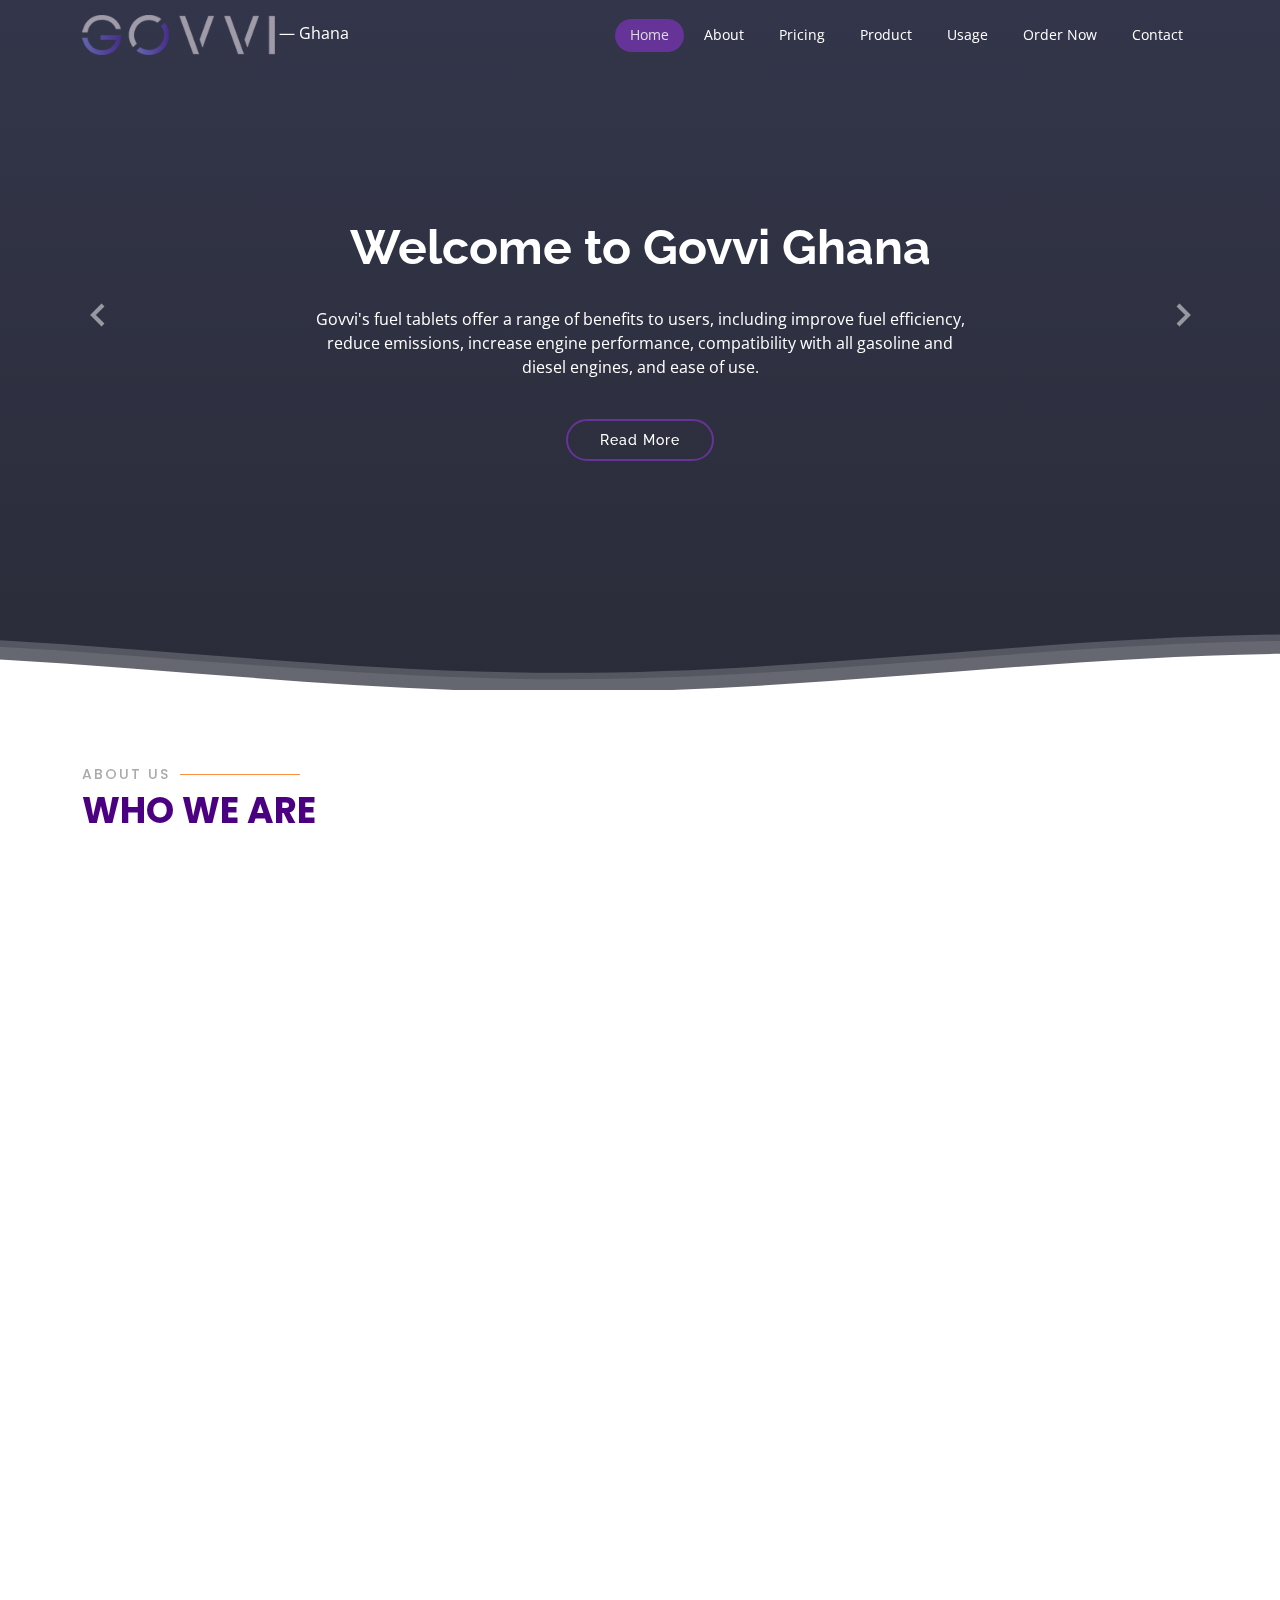
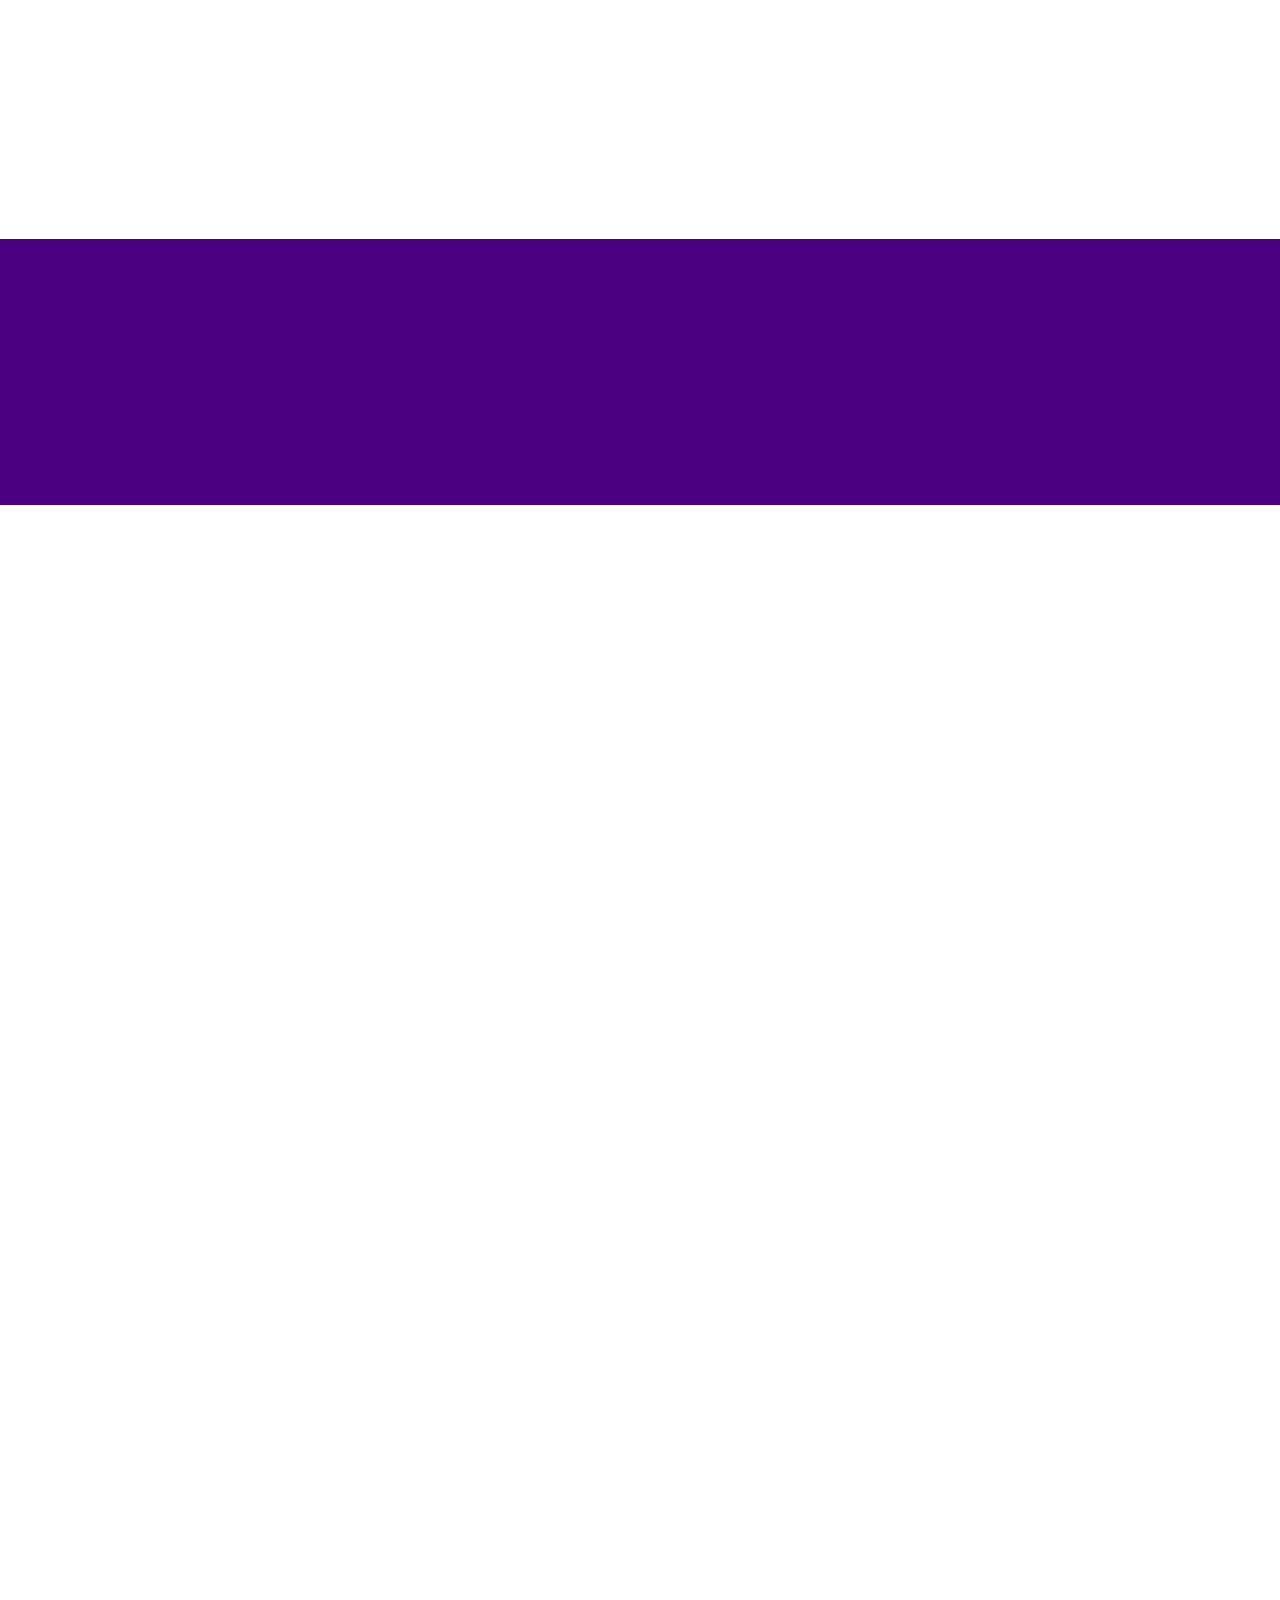
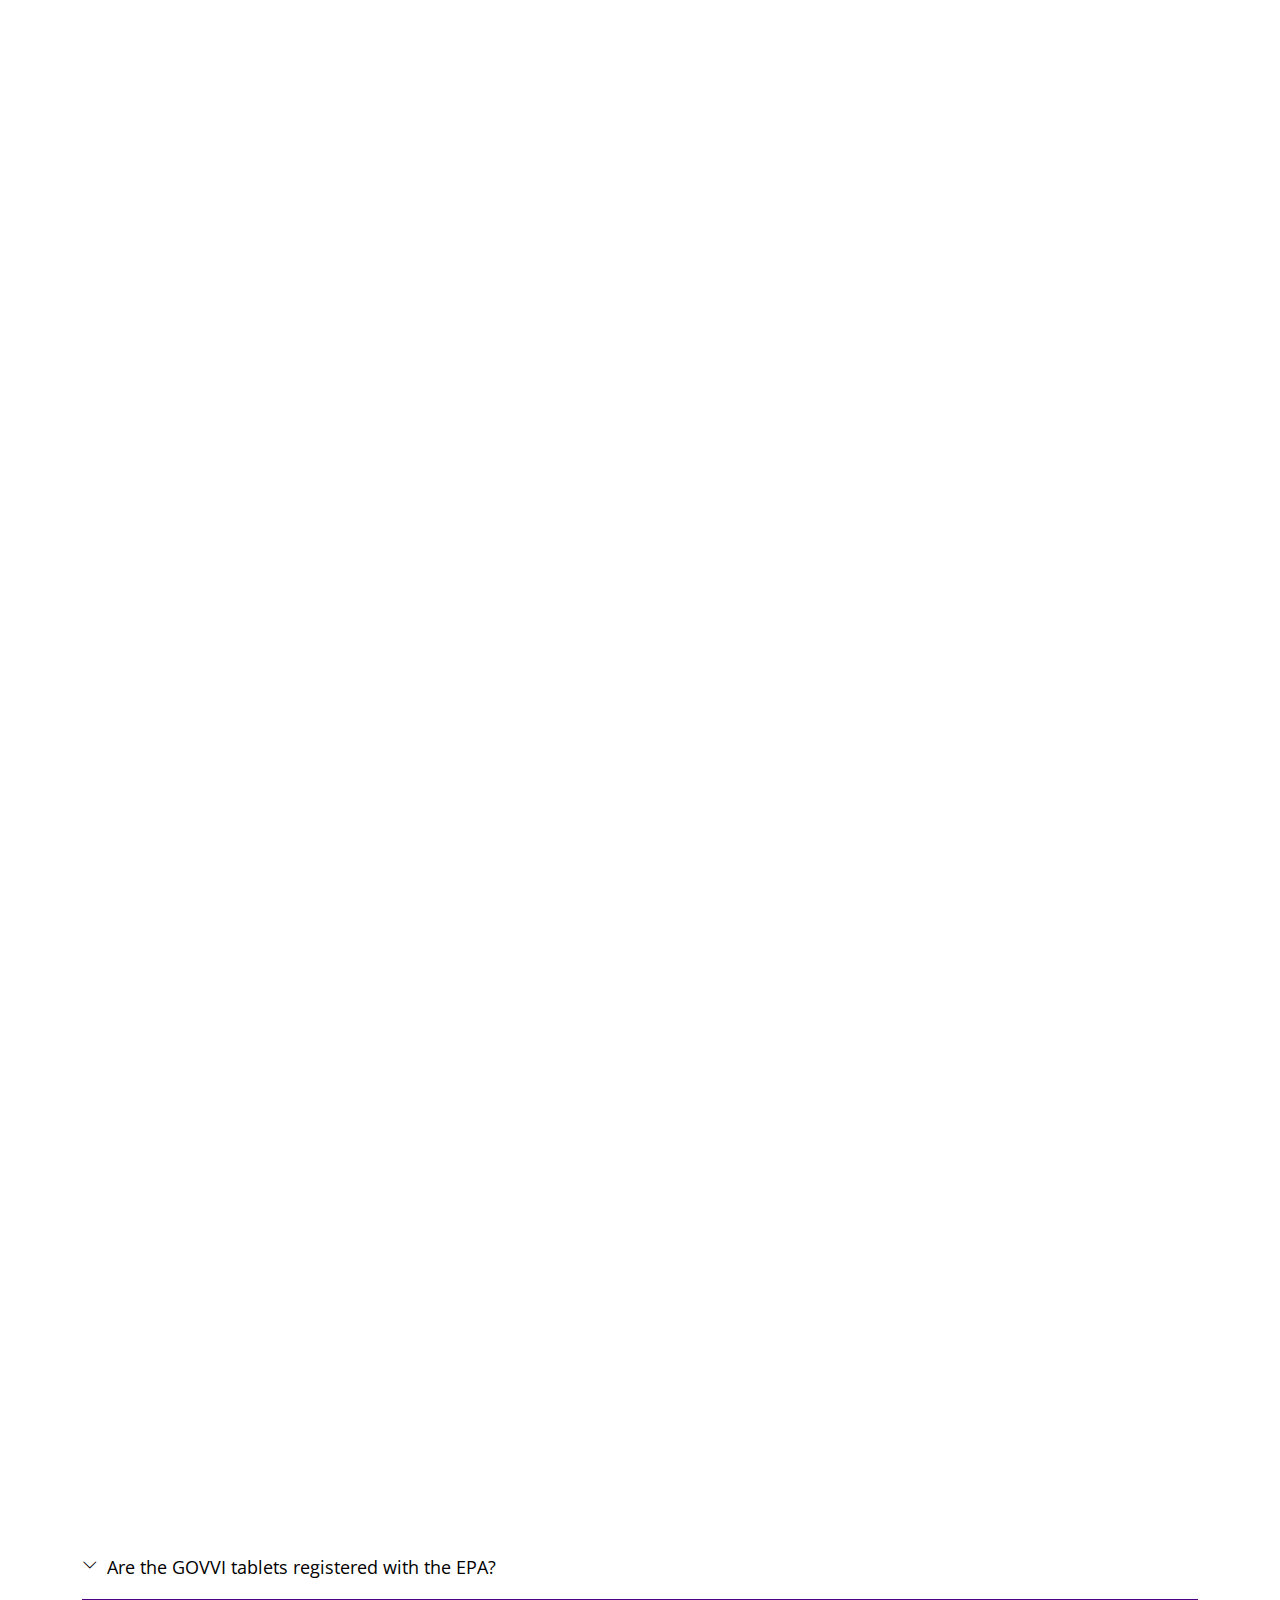
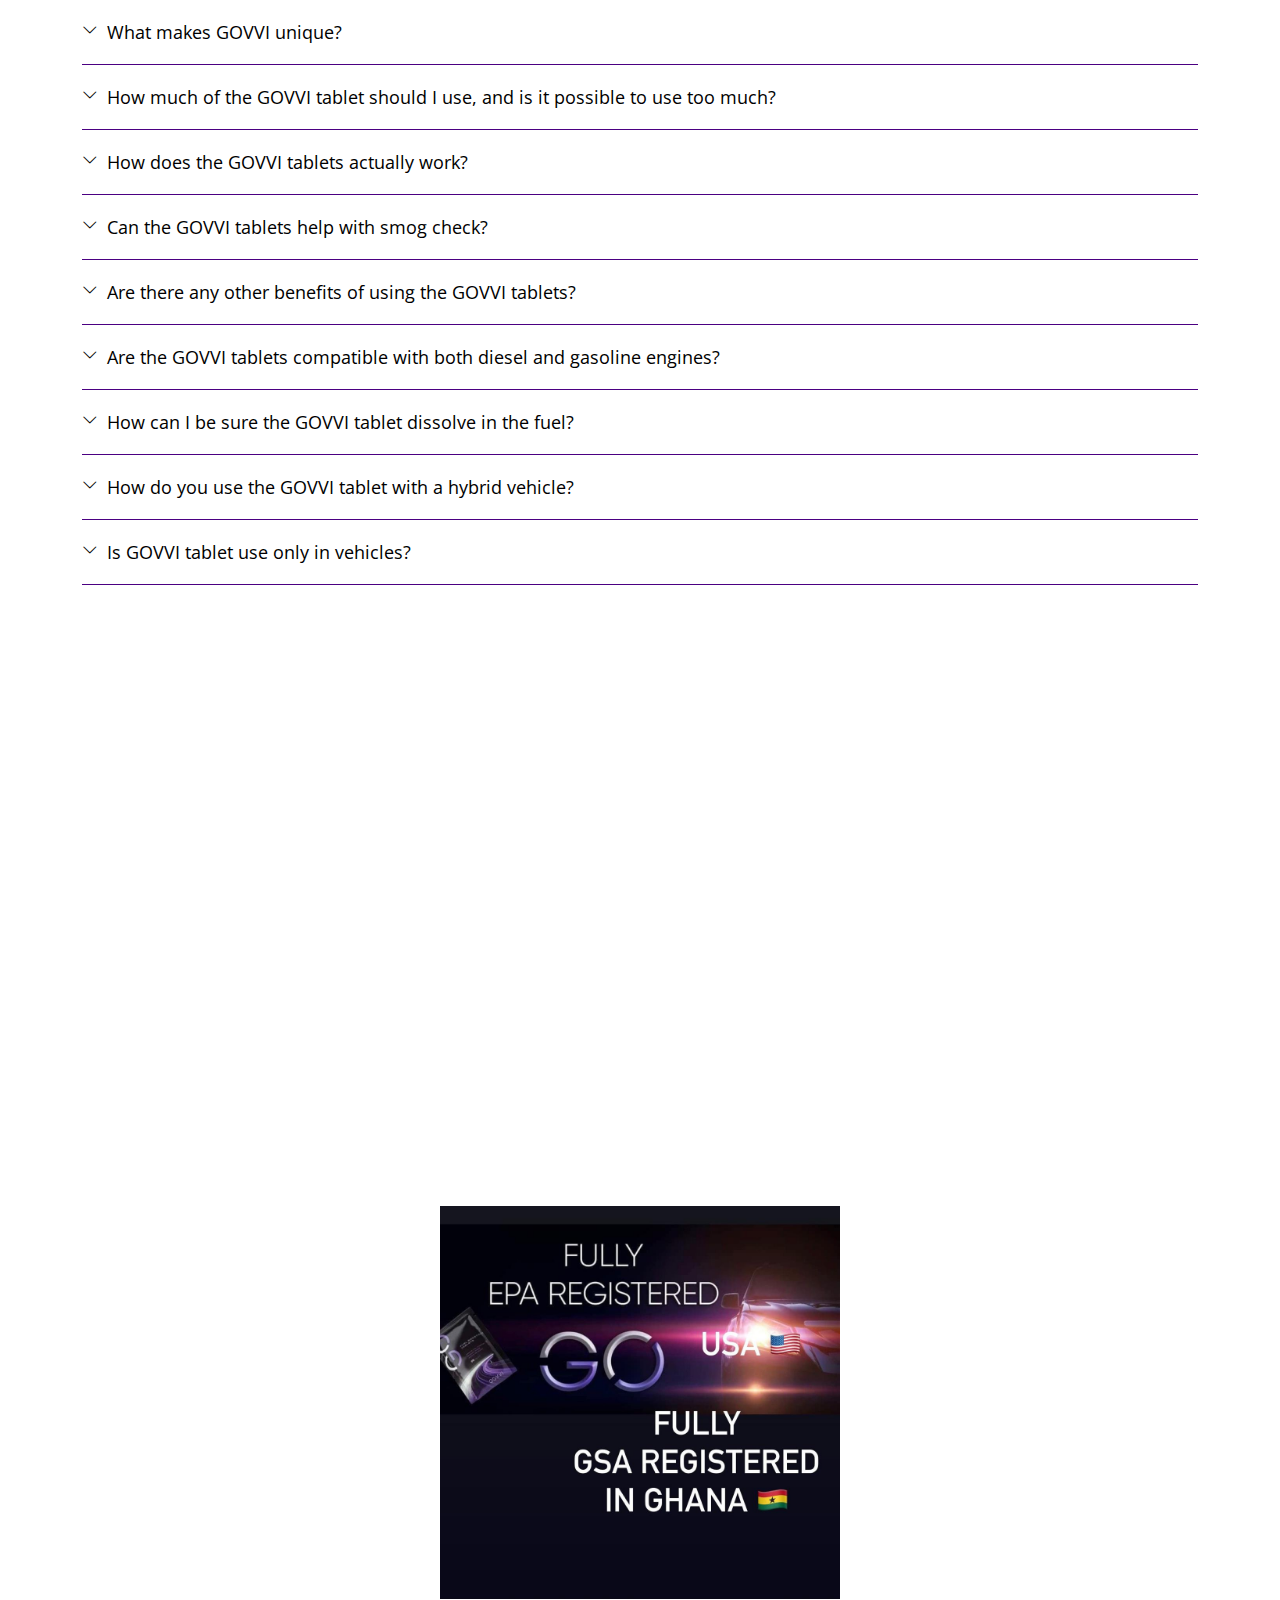
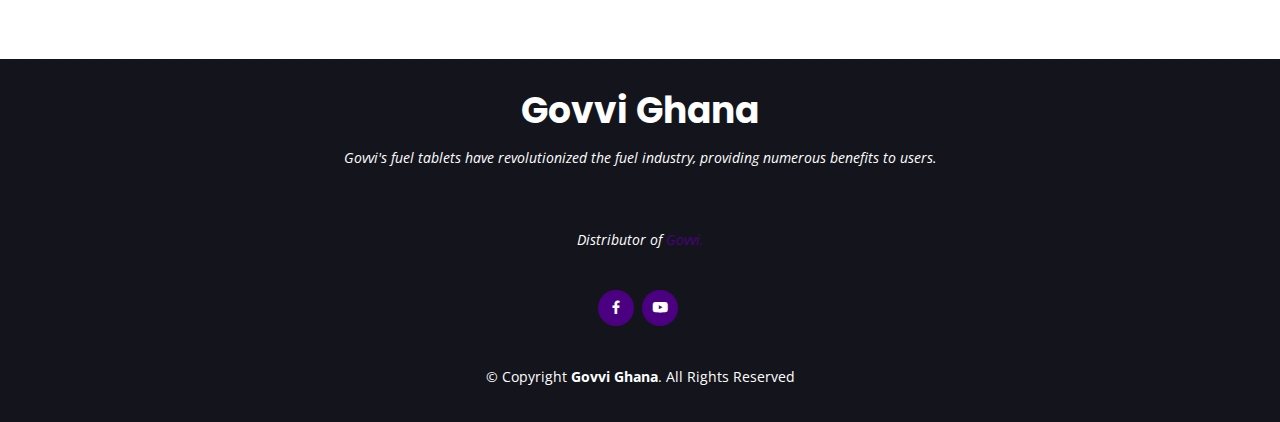
<file: index.html>
<!DOCTYPE html>
<html lang="en">

<head>
  <meta charset="utf-8">
  <meta content="width=device-width, initial-scale=1.0" name="viewport">

  <title>Govvi Ghana - Home</title>
  <meta content="" name="description">
  <meta content="" name="Govvi Ghana,Fuel efficiency,Fuel-saving tablet,Reduce fuel consumption,Eco-friendly fuel solution,Ghanaian fuel innovation,Automotive technology,Sustainable transportation,Cost-effective fuel solution,Energy efficiency,Ghanaian automotive industry,Fuel economy enhancement,Performance enhancement,Engine optimization,Clean and green fuel,Automotive additives,Ghanaian fuel technology,Fuel-saving technology,Enhanced mileage,Environmental consciousness">

  <!-- Favicons -->
  <link href="assets/img/favicon.png" rel="icon">
  <link href="assets/img/apple-touch-icon.png" rel="apple-touch-icon">

  <!-- Google Fonts -->
  <link href="https://fonts.googleapis.com/css?family=Open+Sans:300,300i,400,400i,600,600i,700,700i|Raleway:300,300i,400,400i,500,500i,600,600i,700,700i|Poppins:300,300i,400,400i,500,500i,600,600i,700,700i" rel="stylesheet">

  <!-- Vendor CSS Files -->
  <link href="assets/vendor/animate.css/animate.min.css" rel="stylesheet">
  <link href="assets/vendor/aos/aos.css" rel="stylesheet">
  <link href="assets/vendor/bootstrap/css/bootstrap.min.css" rel="stylesheet">
  <link href="assets/vendor/bootstrap-icons/bootstrap-icons.css" rel="stylesheet">
  <link href="assets/vendor/boxicons/css/boxicons.min.css" rel="stylesheet">
  <link href="assets/vendor/glightbox/css/glightbox.min.css" rel="stylesheet">
  <link href="assets/vendor/remixicon/remixicon.css" rel="stylesheet">
  <link href="assets/vendor/swiper/swiper-bundle.min.css" rel="stylesheet">

  <!-- Template Main CSS File -->
  <link href="assets/css/style.css" rel="stylesheet">

</head>

<body>

  <!-- ======= Header ======= -->
  <header id="header" class="fixed-top d-flex align-items-center  header-transparent ">
    <div class="container d-flex align-items-center justify-content-between">

      <div class="logo">
        <!-- <h1><a href="index.html">Selecao</a></h1> -->
         <a class="logoword" href="index.html"><img src="assets/img/logo.png" alt="" class="img-fluid"> &mdash; Ghana</a>
      </div>

      <nav id="navbar" class="navbar">
        <ul>
          <li><a class="nav-link scrollto active" href="index.html">Home</a></li>
          <li><a class="nav-link scrollto" href="#about">About</a></li>
          <!-- <li><a class="nav-link scrollto" href="#services">Services</a></li> -->
          <!-- <li><a class="nav-link scrollto " href="#portfolio">Portfolio</a></li> -->
          <li><a class="nav-link scrollto" href="#pricing">Pricing</a></li>
          <li><a class="nav-link scrollto" href="product.html">Product</a></li>
          <li><a class="nav-link scrollto" href="usage.html">Usage</a></li>
          <li><a class="nav-link scrollto" href="order.html">Order Now</a></li>
          <li><a class="nav-link scrollto" href="#contact">Contact</a></li>
          <!-- <li class="dropdown"><a href="#"><span>Drop Down</span> <i class="bi bi-chevron-down"></i></a>
            <ul>
              <li><a href="#">Drop Down 1</a></li>
              <li class="dropdown"><a href="#"><span>Deep Drop Down</span> <i class="bi bi-chevron-right"></i></a>
                <ul>
                  <li><a href="#">Deep Drop Down 1</a></li>
                  <li><a href="#">Deep Drop Down 2</a></li>
                  <li><a href="#">Deep Drop Down 3</a></li>
                  <li><a href="#">Deep Drop Down 4</a></li>
                  <li><a href="#">Deep Drop Down 5</a></li>
                </ul>
              </li>
              <li><a href="#">Drop Down 2</a></li>
              <li><a href="#">Drop Down 3</a></li>
              <li><a href="#">Drop Down 4</a></li>
            </ul>
          </li> -->
          
        </ul>
        <i class="bi bi-list mobile-nav-toggle"></i>
      </nav><!-- .navbar -->

    </div>
  </header><!-- End Header -->

  <!-- ======= Hero Section ======= -->
  <section id="hero" class="d-flex flex-column justify-content-end align-items-center">
    <div id="heroCarousel" data-bs-interval="5000" class="container carousel carousel-fade" data-bs-ride="carousel">

      <!-- Slide 1 -->
      <div class="carousel-item active">
        <div class="carousel-container">
          <h2 class="animate__animated animate__fadeInDown">Welcome to <span>Govvi Ghana</span></h2>
          <p class="animate__animated fanimate__adeInUp">Govvi's fuel tablets offer a range of benefits to users, including improve fuel efficiency, reduce emissions, increase engine performance, compatibility with all gasoline and diesel engines, and ease of use.</p>
          <a href="#about" class="btn-get-started animate__animated animate__fadeInUp scrollto">Read More</a>
        </div>
      </div>

      <!-- Slide 2 -->
      <div class="carousel-item">
        <div class="carousel-container">
          <h2 class="animate__animated animate__fadeInDown"> Increase Engine Performance</h2>
          <p class="animate__animated animate__fadeInUp">Feel the power as Govvi's tablets clean your engine, removing carbon deposits and maximizing performance for a smoother and more responsive ride.</p>
          <a href="#about" class="btn-get-started animate__animated animate__fadeInUp scrollto">Read More</a>
        </div>
      </div>

      <!-- Slide 3 -->
      <div class="carousel-item">
        <div class="carousel-container">
          <h2 class="animate__animated animate__fadeInDown">Reduce Emissions</h2>
          <p class="animate__animated animate__fadeInUp">Contribute to a cleaner environment with Govvi's tablets that break down fuel molecules, leading to lower emissions and a greener footprint.</p>
          <a href="#about" class="btn-get-started animate__animated animate__fadeInUp scrollto">Read More</a>
        </div>
      </div>

      <!-- Slide 4 -->
      <div class="carousel-item">
        <div class="carousel-container">
          <h2 class="animate__animated animate__fadeInDown"> Improve Fuel Efficiency</h2>
          <p class="animate__animated animate__fadeInUp">Save more on fuel costs as Govvi's tablets optimize combustion, helping you go the extra mile with every drop of fuel.</p>
          <a href="#about" class="btn-get-started animate__animated animate__fadeInUp scrollto">Read More</a>
        </div>
      </div>

      <a class="carousel-control-prev" href="#heroCarousel" role="button" data-bs-slide="prev">
        <span class="carousel-control-prev-icon bx bx-chevron-left" aria-hidden="true"></span>
      </a>

      <a class="carousel-control-next" href="#heroCarousel" role="button" data-bs-slide="next">
        <span class="carousel-control-next-icon bx bx-chevron-right" aria-hidden="true"></span>
      </a>

    </div>

    <svg class="hero-waves" xmlns="http://www.w3.org/2000/svg" xmlns:xlink="http://www.w3.org/1999/xlink" viewBox="0 24 150 28 " preserveAspectRatio="none">
      <defs>
        <path id="wave-path" d="M-160 44c30 0 58-18 88-18s 58 18 88 18 58-18 88-18 58 18 88 18 v44h-352z">
      </defs>
      <g class="wave1">
        <use xlink:href="#wave-path" x="50" y="3" fill="rgba(255,255,255, .1)">
      </g>
      <g class="wave2">
        <use xlink:href="#wave-path" x="50" y="0" fill="rgba(255,255,255, .2)">
      </g>
      <g class="wave3">
        <use xlink:href="#wave-path" x="50" y="9" fill="#fff">
      </g>
    </svg>

  </section><!-- End Hero -->

  <main id="main">

    <!-- ======= About Section ======= -->
    <section id="about" class="about">
      <div class="container">

        <div class="section-title" data-aos="zoom-out">
          <h2>About Us</h2>
          <p>Who we are</p>
        </div>

        <div class="row content" data-aos="fade-up">
          <div class="col-lg-6">
            <p>
              Welcome to Govvi Ghana, a team dedicated to providing high-quality fuel boosting tablets to consumers across Ghana. Our mission is to help improve fuel efficiency, reduce emissions, and increase engine performance for all types of vehicles, from cars and trucks to boats and generators. 
            </p>
            <!-- <ul>
              <li><i class="ri-check-double-line"></i> Ullamco laboris nisi ut aliquip ex ea commodo consequat</li>
              <li><i class="ri-check-double-line"></i> Duis aute irure dolor in reprehenderit in voluptate velit</li>
              <li><i class="ri-check-double-line"></i> Ullamco laboris nisi ut aliquip ex ea commodo consequat</li>
            </ul> -->
          </div>
          <div class="col-lg-6 pt-4 pt-lg-0">
            <p>
              At Govvi Ghana, we are committed to providing excellent customer service and ensuring our customers are satisfied with our products. We believe that everyone deserves access to high-quality fuel boosting tablets that can help to improve their vehicle's performance, reduce emissions, and save money on fuel costs.
            </p>
            <a href="product.html" class="btn-learn-more">Learn about our product</a>
          </div>
        </div>

      </div>
    </section><!-- End About Section -->

    <!-- ======= Features Section ======= -->
    <section id="features" class="features">
      <div class="container">

        <!-- <ul class="nav nav-tabs row d-flex">
          <li class="nav-item col-3" data-aos="zoom-in">
            <a class="nav-link" data-bs-toggle="tab" href="#tab-1">
              <i class="ri-gps-line"></i>
              <h4 class="d-none d-lg-block">Improve fuel economy</h4>
            </a>
          </li>
          <li class="nav-item col-3" data-aos="zoom-in" data-aos-delay="100">
            <a class="nav-link" data-bs-toggle="tab" href="#tab-2">
              <i class="ri-body-scan-line"></i>
              <h4 class="d-none d-lg-block">Reduce Emissions</h4>
            </a>
          </li>
          <li class="nav-item col-3" data-aos="zoom-in" data-aos-delay="200">
            <a class="nav-link" data-bs-toggle="tab" href="#tab-3">
              <i class="ri-sun-line"></i>
              <h4 class="d-none d-lg-block">Increase Power</h4>
            </a>
          </li>
          <li class="nav-item col-3" data-aos="zoom-in" data-aos-delay="300">
            <a class="nav-link" data-bs-toggle="tab" href="#tab-4">
              <i class="ri-store-line"></i>
              <h4 class="d-none d-lg-block">Increase Performance</h4>
            </a>
          </li>
        </ul> -->

        <div class="tab-content" data-aos="fade-up">
          <div class="tab-pane active show" id="tab-1">
            <div class="row">
              <div class="col-lg-6 order-2 order-lg-1 mt-3 mt-lg-0">
                <h3>TRUSTED PRODUCT.</h3>
                <p class="fst-italic">
                  Govvi is a trusted brand known for its reliable and effective fuel tablets. With a proven track record in the industry, Govvi has gained the trust of consumers who seek improved fuel efficiency and enhanced engine performance. </br></br>

                  One of the key factors contributing to Govvi's trustworthiness is its commitment to quality and innovation. Govvi fuel tablets are carefully formulated using a unique blend of natural minerals that have been extensively tested and refined to deliver optimal results. The company's dedication to research and development ensures that their products consistently meet high standards of performance and reliability.</br></br>

                  Customers can have confidence in Govvi's fuel tablets due to their compatibility with all gasoline and diesel engines. Whether it's a personal vehicle, commercial fleet, or even equipment in various industries, Govvi fuel tablets can be safely used to achieve the desired benefits. This versatility and compatibility further reinforce the trust that customers place in the brand.</br></br>

                  Additionally, Govvi prioritizes transparency and customer satisfaction. They provide clear instructions for the use of their fuel tablets, making it easy for customers to incorporate them into their fueling routine. The brand also values feedback from customers, continually striving to improve their products based on real-world experiences and customer needs.
                </p>
                <!-- <ul>
                  <li><i class="ri-check-double-line"></i> Ullamco laboris nisi ut aliquip ex ea commodo consequat.</li>
                  <li><i class="ri-check-double-line"></i> Duis aute irure dolor in reprehenderit in voluptate velit.</li>
                  <li><i class="ri-check-double-line"></i> Ullamco laboris nisi ut aliquip ex ea commodo consequat. Duis aute irure dolor in reprehenderit in voluptate trideta storacalaperda mastiro dolore eu fugiat nulla pariatur.</li>
                </ul>
                <p>
                  Ullamco laboris nisi ut aliquip ex ea commodo consequat. Duis aute irure dolor in reprehenderit in voluptate
                  velit esse cillum dolore eu fugiat nulla pariatur. Excepteur sint occaecat cupidatat non proident, sunt in
                  culpa qui officia deserunt mollit anim id est laborum
                </p> -->
              </div>
              <div class="col-lg-6 order-1 order-lg-2 text-center">
                <img src="assets/img/features-govvi.png" alt="" class="img-fluid">
              </div>
            </div>
          </div>
          <div class="tab-pane" id="tab-2">
            <div class="row">
              <div class="col-lg-6 order-2 order-lg-1 mt-3 mt-lg-0">
                <h3>Neque exercitationem debitis soluta quos debitis quo mollitia officia est</h3>
                <p>
                  Ullamco laboris nisi ut aliquip ex ea commodo consequat. Duis aute irure dolor in reprehenderit in voluptate
                  velit esse cillum dolore eu fugiat nulla pariatur. Excepteur sint occaecat cupidatat non proident, sunt in
                  culpa qui officia deserunt mollit anim id est laborum
                </p>
                <p class="fst-italic">
                  Lorem ipsum dolor sit amet, consectetur adipiscing elit, sed do eiusmod tempor incididunt ut labore et dolore
                  magna aliqua.
                </p>
                <ul>
                  <li><i class="ri-check-double-line"></i> Ullamco laboris nisi ut aliquip ex ea commodo consequat.</li>
                  <li><i class="ri-check-double-line"></i> Duis aute irure dolor in reprehenderit in voluptate velit.</li>
                  <li><i class="ri-check-double-line"></i> Provident mollitia neque rerum asperiores dolores quos qui a. Ipsum neque dolor voluptate nisi sed.</li>
                  <li><i class="ri-check-double-line"></i> Ullamco laboris nisi ut aliquip ex ea commodo consequat. Duis aute irure dolor in reprehenderit in voluptate trideta storacalaperda mastiro dolore eu fugiat nulla pariatur.</li>
                </ul>
              </div>
              <div class="col-lg-6 order-1 order-lg-2 text-center">
                <img src="assets/img/features-2.png" alt="" class="img-fluid">
              </div>
            </div>
          </div>
          <div class="tab-pane" id="tab-3">
            <div class="row">
              <div class="col-lg-6 order-2 order-lg-1 mt-3 mt-lg-0">
                <h3>Voluptatibus commodi ut accusamus ea repudiandae ut autem dolor ut assumenda</h3>
                <p>
                  Ullamco laboris nisi ut aliquip ex ea commodo consequat. Duis aute irure dolor in reprehenderit in voluptate
                  velit esse cillum dolore eu fugiat nulla pariatur. Excepteur sint occaecat cupidatat non proident, sunt in
                  culpa qui officia deserunt mollit anim id est laborum
                </p>
                <ul>
                  <li><i class="ri-check-double-line"></i> Ullamco laboris nisi ut aliquip ex ea commodo consequat.</li>
                  <li><i class="ri-check-double-line"></i> Duis aute irure dolor in reprehenderit in voluptate velit.</li>
                  <li><i class="ri-check-double-line"></i> Provident mollitia neque rerum asperiores dolores quos qui a. Ipsum neque dolor voluptate nisi sed.</li>
                </ul>
                <p class="fst-italic">
                  Lorem ipsum dolor sit amet, consectetur adipiscing elit, sed do eiusmod tempor incididunt ut labore et dolore
                  magna aliqua.
                </p>
              </div>
              <div class="col-lg-6 order-1 order-lg-2 text-center">
                <img src="assets/img/features-3.png" alt="" class="img-fluid">
              </div>
            </div>
          </div>
          <div class="tab-pane" id="tab-4">
            <div class="row">
              <div class="col-lg-6 order-2 order-lg-1 mt-3 mt-lg-0">
                <h3>Omnis fugiat ea explicabo sunt dolorum asperiores sequi inventore rerum</h3>
                <p>
                  Ullamco laboris nisi ut aliquip ex ea commodo consequat. Duis aute irure dolor in reprehenderit in voluptate
                  velit esse cillum dolore eu fugiat nulla pariatur. Excepteur sint occaecat cupidatat non proident, sunt in
                  culpa qui officia deserunt mollit anim id est laborum
                </p>
                <p class="fst-italic">
                  Lorem ipsum dolor sit amet, consectetur adipiscing elit, sed do eiusmod tempor incididunt ut labore et dolore
                  magna aliqua.
                </p>
                <ul>
                  <li><i class="ri-check-double-line"></i> Ullamco laboris nisi ut aliquip ex ea commodo consequat.</li>
                  <li><i class="ri-check-double-line"></i> Duis aute irure dolor in reprehenderit in voluptate velit.</li>
                  <li><i class="ri-check-double-line"></i> Ullamco laboris nisi ut aliquip ex ea commodo consequat. Duis aute irure dolor in reprehenderit in voluptate trideta storacalaperda mastiro dolore eu fugiat nulla pariatur.</li>
                </ul>
              </div>
              <div class="col-lg-6 order-1 order-lg-2 text-center">
                <img src="assets/img/features-4.png" alt="" class="img-fluid">
              </div>
            </div>
          </div>
        </div>

      </div>
    </section><!-- End Features Section -->

    <!-- ======= Cta Section ======= -->
    <section id="cta" class="cta">
      <div class="container">

        <div class="row" data-aos="zoom-out">
          <div class="col-lg-9 text-center text-lg-start">
            <h3>Call To Action</h3>
            <p> Experience the power of efficiency and sustainability with Govvi's innovative fuel catalyst tablets. Join us today and make a positive impact on your vehicle's performance, fuel economy, and the environment.</p>
          </div>
          <div class="col-lg-3 cta-btn-container text-center">
            <a class="cta-btn align-middle" href="tel://#">0204059622 </br> 0241666446</a>
          </div>
        </div>

      </div>
    </section><!-- End Cta Section -->

    <!-- ======= Services Section ======= -->
    <section id="services" class="services">
      <div class="container">

        <div class="section-title" data-aos="zoom-out">
          <h2>After Product Purchase</h2>
          <p>What we do offer</p>
        </div>

        <div class="row">
          <div class="col-lg-4 col-md-6">
            <div class="icon-box" data-aos="zoom-in-left">
              <div class="icon"><i class="bi bi-briefcase" style="color: #ff689b;"></i></div>
              <h4 class="title"><a href="">Check up</a></h4>
              <p class="description">Regular check-ups are an essential part of our commitment to customer satisfaction at Govvi Ghana. We understand that you need to know that the products you buy are doing what they are supposed to do, and we take this responsibility very seriously.</p>
            </div>
          </div>
          <div class="col-lg-4 col-md-6 mt-5 mt-md-0">
            <div class="icon-box" data-aos="zoom-in-left" data-aos-delay="100">
              <div class="icon"><i class="bi bi-book" style="color: #e9bf06;"></i></div>
              <h4 class="title"><a href="">Product Update</a></h4>
              <p class="description">At Govvi Ghana, we believe in keeping our clients informed about any updates or changes to our products. We understand that our clients rely on our fuel boosting tablets to improve the performance and efficiency of their vehicles, which is why we prioritize clear communication and transparency.</p>
            </div>
          </div>

          <div class="col-lg-4 col-md-6 mt-5 mt-lg-0 ">
            <div class="icon-box" data-aos="zoom-in-left" data-aos-delay="200">
              <div class="icon"><i class="bi bi-card-checklist" style="color: #3fcdc7;"></i></div>
              <h4 class="title"><a href="">User Monitoring</a></h4>
              <p class="description">At Govvi Ghana, we strive to provide the best customer service and support possible. That's why we go above and beyond to ensure our clients are satisfied with their purchase. As part of our commitment to our customers, we offer personalized follow-up calls to monitor the effectiveness of Govvi's fuel tablets.</p>
            </div>
          </div>
          <!-- <div class="col-lg-4 col-md-6 mt-5">
            <div class="icon-box" data-aos="zoom-in-left" data-aos-delay="300">
              <div class="icon"><i class="bi bi-binoculars" style="color:#41cf2e;"></i></div>
              <h4 class="title"><a href="">Magni Dolores</a></h4>
              <p class="description">Excepteur sint occaecat cupidatat non proident, sunt in culpa qui officia deserunt mollit anim id est laborum</p>
            </div>
          </div>

          <div class="col-lg-4 col-md-6 mt-5">
            <div class="icon-box" data-aos="zoom-in-left" data-aos-delay="400">
              <div class="icon"><i class="bi bi-globe" style="color: #d6ff22;"></i></div>
              <h4 class="title"><a href="">Nemo Enim</a></h4>
              <p class="description">At vero eos et accusamus et iusto odio dignissimos ducimus qui blanditiis praesentium voluptatum deleniti atque</p>
            </div>
          </div>
          <div class="col-lg-4 col-md-6 mt-5">
            <div class="icon-box" data-aos="zoom-in-left" data-aos-delay="500">
              <div class="icon"><i class="bi bi-clock" style="color: #4680ff;"></i></div>
              <h4 class="title"><a href="">Eiusmod Tempor</a></h4>
              <p class="description">Et harum quidem rerum facilis est et expedita distinctio. Nam libero tempore, cum soluta nobis est eligendi</p>
            </div>
          </div> -->
        </div>

      </div>
    </section><!-- End Services Section -->

    <!-- ======= Portfolio Section ======= -->
    <!-- <section id="portfolio" class="portfolio">
      <div class="container">

        <div class="section-title" data-aos="zoom-out">
          <h2>Portfolio</h2>
          <p>What we've done</p>
        </div>

        <ul id="portfolio-flters" class="d-flex justify-content-end" data-aos="fade-up">
          <li data-filter="*" class="filter-active">All</li>
          <li data-filter=".filter-app">App</li>
          <li data-filter=".filter-card">Card</li>
          <li data-filter=".filter-web">Web</li>
        </ul>

        <div class="row portfolio-container" data-aos="fade-up">

          <div class="col-lg-4 col-md-6 portfolio-item filter-app">
            <div class="portfolio-img"><img src="assets/img/portfolio/portfolio-1.jpg" class="img-fluid" alt=""></div>
            <div class="portfolio-info">
              <h4>App 1</h4>
              <p>App</p>
              <a href="assets/img/portfolio/portfolio-1.jpg" data-gallery="portfolioGallery" class="portfolio-lightbox preview-link" title="App 1"><i class="bx bx-plus"></i></a>
              <a href="portfolio-details.html" class="details-link" title="More Details"><i class="bx bx-link"></i></a>
            </div>
          </div>

          <div class="col-lg-4 col-md-6 portfolio-item filter-web">
            <div class="portfolio-img"><img src="assets/img/portfolio/portfolio-2.jpg" class="img-fluid" alt=""></div>
            <div class="portfolio-info">
              <h4>Web 3</h4>
              <p>Web</p>
              <a href="assets/img/portfolio/portfolio-2.jpg" data-gallery="portfolioGallery" class="portfolio-lightbox preview-link" title="Web 3"><i class="bx bx-plus"></i></a>
              <a href="portfolio-details.html" class="details-link" title="More Details"><i class="bx bx-link"></i></a>
            </div>
          </div>

          <div class="col-lg-4 col-md-6 portfolio-item filter-app">
            <div class="portfolio-img"><img src="assets/img/portfolio/portfolio-3.jpg" class="img-fluid" alt=""></div>
            <div class="portfolio-info">
              <h4>App 2</h4>
              <p>App</p>
              <a href="assets/img/portfolio/portfolio-3.jpg" data-gallery="portfolioGallery" class="portfolio-lightbox preview-link" title="App 2"><i class="bx bx-plus"></i></a>
              <a href="portfolio-details.html" class="details-link" title="More Details"><i class="bx bx-link"></i></a>
            </div>
          </div>

          <div class="col-lg-4 col-md-6 portfolio-item filter-card">
            <div class="portfolio-img"><img src="assets/img/portfolio/portfolio-4.jpg" class="img-fluid" alt=""></div>
            <div class="portfolio-info">
              <h4>Card 2</h4>
              <p>Card</p>
              <a href="assets/img/portfolio/portfolio-4.jpg" data-gallery="portfolioGallery" class="portfolio-lightbox preview-link" title="Card 2"><i class="bx bx-plus"></i></a>
              <a href="portfolio-details.html" class="details-link" title="More Details"><i class="bx bx-link"></i></a>
            </div>
          </div>

          <div class="col-lg-4 col-md-6 portfolio-item filter-web">
            <div class="portfolio-img"><img src="assets/img/portfolio/portfolio-5.jpg" class="img-fluid" alt=""></div>
            <div class="portfolio-info">
              <h4>Web 2</h4>
              <p>Web</p>
              <a href="assets/img/portfolio/portfolio-5.jpg" data-gallery="portfolioGallery" class="portfolio-lightbox preview-link" title="Web 2"><i class="bx bx-plus"></i></a>
              <a href="portfolio-details.html" class="details-link" title="More Details"><i class="bx bx-link"></i></a>
            </div>
          </div>

          <div class="col-lg-4 col-md-6 portfolio-item filter-app">
            <div class="portfolio-img"><img src="assets/img/portfolio/portfolio-6.jpg" class="img-fluid" alt=""></div>
            <div class="portfolio-info">
              <h4>App 3</h4>
              <p>App</p>
              <a href="assets/img/portfolio/portfolio-6.jpg" data-gallery="portfolioGallery" class="portfolio-lightbox preview-link" title="App 3"><i class="bx bx-plus"></i></a>
              <a href="portfolio-details.html" class="details-link" title="More Details"><i class="bx bx-link"></i></a>
            </div>
          </div>

          <div class="col-lg-4 col-md-6 portfolio-item filter-card">
            <div class="portfolio-img"><img src="assets/img/portfolio/portfolio-7.jpg" class="img-fluid" alt=""></div>
            <div class="portfolio-info">
              <h4>Card 1</h4>
              <p>Card</p>
              <a href="assets/img/portfolio/portfolio-7.jpg" data-gallery="portfolioGallery" class="portfolio-lightbox preview-link" title="Card 1"><i class="bx bx-plus"></i></a>
              <a href="portfolio-details.html" class="details-link" title="More Details"><i class="bx bx-link"></i></a>
            </div>
          </div>

          <div class="col-lg-4 col-md-6 portfolio-item filter-card">
            <div class="portfolio-img"><img src="assets/img/portfolio/portfolio-8.jpg" class="img-fluid" alt=""></div>
            <div class="portfolio-info">
              <h4>Card 3</h4>
              <p>Card</p>
              <a href="assets/img/portfolio/portfolio-8.jpg" data-gallery="portfolioGallery" class="portfolio-lightbox preview-link" title="Card 3"><i class="bx bx-plus"></i></a>
              <a href="portfolio-details.html" class="details-link" title="More Details"><i class="bx bx-link"></i></a>
            </div>
          </div>

          <div class="col-lg-4 col-md-6 portfolio-item filter-web">
            <div class="portfolio-img"><img src="assets/img/portfolio/portfolio-9.jpg" class="img-fluid" alt=""></div>
            <div class="portfolio-info">
              <h4>Web 3</h4>
              <p>Web</p>
              <a href="assets/img/portfolio/portfolio-9.jpg" data-gallery="portfolioGallery" class="portfolio-lightbox preview-link" title="Web 3"><i class="bx bx-plus"></i></a>
              <a href="portfolio-details.html" class="details-link" title="More Details"><i class="bx bx-link"></i></a>
            </div>
          </div>

        </div>

      </div> -->
    </section><!-- End Portfolio Section -->

    <!-- ======= Testimonials Section ======= -->
    <section id="testimonials" class="testimonials">
      <div class="container">

        <div class="section-title" data-aos="zoom-out">
          <h2>Testimonials</h2>
          <p>What they are saying about us</p>
        </div>

        <div class="testimonials-slider swiper" data-aos="fade-up" data-aos-delay="100">
          <div class="swiper-wrapper">

            <div class="swiper-slide">
              <div class="testimonial-item">
                <p>
                  <i class="bx bxs-quote-alt-left quote-icon-left"></i>
                  I'm amazed at how Govvi fuel tablets have transformed my car's fuel efficiency. I used to spend a significant amount on gas every month, but since incorporating Govvi into my fuel routine, I've noticed a remarkable decrease in my fuel expenses. Not only am I saving money, but I'm also contributing to a cleaner environment. I can't recommend Govvi enough for its outstanding performance and cost-saving benefits. 
                  <i class="bx bxs-quote-alt-right quote-icon-right"></i>
                </p>
                <!-- <img src="assets/img/testimonials/testimonials-1.jpg" class="testimonial-img" alt=""> -->
                <h3>Fred</h3>
                <h4>KNUST - Kumasi</h4>
              </div>
            </div><!-- End testimonial item -->

            <div class="swiper-slide">
              <div class="testimonial-item">
                <p>
                  <i class="bx bxs-quote-alt-left quote-icon-left"></i>
                  I've been using Govvi's fuel tablets in my car for the past few months and I'm thrilled with the results. Not only has my fuel efficiency improved, but my car runs smoother and I've noticed a significant reduction in emissions. I highly recommend Govvi to anyone looking to improve the performance of their vehicle.
                  <i class="bx bxs-quote-alt-right quote-icon-right"></i>
                </p>
                <!-- <img src="assets/img/testimonials/testimonials-2.jpg" class="testimonial-img" alt=""> -->
                <h3>Richard</h3>
                <h4>VIP Driver - Kumasi</h4>
              </div>
            </div><!-- End testimonial item -->

            <div class="swiper-slide">
              <div class="testimonial-item">
                <p>
                  <i class="bx bxs-quote-alt-left quote-icon-left"></i>
                  I was skeptical at first, but after using Govvi's fuel tablets in my car, I've seen a noticeable improvement in the way it runs. The engine is smoother and I'm using less fuel overall. I'm so happy I gave Govvi a try and would definitely recommend it to other car owners.
                  <i class="bx bxs-quote-alt-right quote-icon-right"></i>
                </p>
                <!-- <img src="assets/img/testimonials/testimonials-3.jpg" class="testimonial-img" alt=""> -->
                <h3>Jena Karlis</h3>
                <h4>Store Owner</h4>
              </div>
            </div><!-- End testimonial item -->

            <div class="swiper-slide">
              <div class="testimonial-item">
                <p>
                  <i class="bx bxs-quote-alt-left quote-icon-left"></i>
                  I've been using Govvi's fuel tablets in my car for a few weeks now and I've already noticed a difference in how it drives. The acceleration is smoother and I'm getting more miles per gallon. Plus, it feels good to know that I'm reducing my carbon footprint with every fill-up.
                  <i class="bx bxs-quote-alt-right quote-icon-right"></i>
                </p>
                <!-- <img src="assets/img/testimonials/testimonials-4.jpg" class="testimonial-img" alt=""> -->
                <h3>Mr Adomako</h3>
                <h4>Driver VIP -Kumasi</h4>
              </div>
            </div><!-- End testimonial item -->

            <div class="swiper-slide">
              <div class="testimonial-item">
                <p>
                  <i class="bx bxs-quote-alt-left quote-icon-left"></i>
                  I was in doubt at first, but after using Govvi's fuel tablets for a few weeks, I am a believer! Not only did I see an improvement in my car's fuel efficiency, but I also noticed a difference in the engine's performance. It runs smoother and feels more responsive. Plus, I feel good knowing that I am reducing my carbon footprint by using a product that helps to reduce emissions. I highly recommend giving Govvi a try.
                  <i class="bx bxs-quote-alt-right quote-icon-right"></i>
                </p>
                <!-- <img src="assets/img/testimonials/testimonials-5.jpg" class="testimonial-img" alt=""> -->
                <h3>Richard</h3>
                <h4>VIP Driver - Kumasi</h4>
              </div>
            </div><!-- End testimonial item -->

          </div>
          <div class="swiper-pagination"></div>
        </div>

      </div>
    </section><!-- End Testimonials Section -->

    <!-- ======= Pricing Section ======= -->
    <section id="pricing" class="pricing">
      <div class="container">

        <div class="section-title" data-aos="zoom-out">
          <h2>Pricing</h2>
          <p>Our Price</p>
        </div>

        <div class="row">

          <!-- <div class="col-lg-3 col-md-6">
            <div class="box" data-aos="zoom-in">
              <h3>Free</h3>
              <h4><sup>$</sup>0<span> / month</span></h4>
              <ul>
                <li>Aida dere</li>
                <li>Nec feugiat nisl</li>
                <li>Nulla at volutpat dola</li>
                <li class="na">Pharetra massa</li>
                <li class="na">Massa ultricies mi</li>
              </ul>
              <div class="btn-wrap">
                <a href="#" class="btn-buy">Buy Now</a>
              </div>
            </div>
          </div> -->

          <div class="mt-md-0">
            <div class="box featured" data-aos="zoom-in" data-aos-delay="100">
              <h3>Per Package</h3>
              <h4>GHS 350<span></span></h4>
              <ul>
                <li class="text"><b>Benefits of Using Govvi</b></li>
                <li>Improve Fuel Efficiency</li>
                <li>Reduce Emissions</li>
                <li>Increase Engine Performance</li>
                <li>Cost Savings</li>
                <!-- <li class="na">Cost Savings</li> -->
              </ul>
              <div class="text-center">
                <img src="assets/img/govvipack.png">
              </div>
              <div class="btn-wrap">
                <a href="order.html" class="btn-buy">Buy Now</a>
              </div>
            </div>
          </div>

          <!-- <div class="col-lg-3 col-md-6 mt-4 mt-lg-0">
            <div class="box" data-aos="zoom-in" data-aos-delay="200">
              <h3>Developer</h3>
              <h4><sup>$</sup>29<span> / month</span></h4>
              <ul>
                <li>Aida dere</li>
                <li>Nec feugiat nisl</li>
                <li>Nulla at volutpat dola</li>
                <li>Pharetra massa</li>
                <li>Massa ultricies mi</li>
              </ul>
              <div class="btn-wrap">
                <a href="#" class="btn-buy">Buy Now</a>
              </div>
            </div>
          </div> -->

         <!--  <div class="col-lg-3 col-md-6 mt-4 mt-lg-0">
            <div class="box" data-aos="zoom-in" data-aos-delay="300">
              <span class="advanced">Advanced</span>
              <h3>Ultimate</h3>
              <h4><sup>$</sup>49<span> / month</span></h4>
              <ul>
                <li>Aida dere</li>
                <li>Nec feugiat nisl</li>
                <li>Nulla at volutpat dola</li>
                <li>Pharetra massa</li>
                <li>Massa ultricies mi</li>
              </ul>
              <div class="btn-wrap">
                <a href="#" class="btn-buy">Buy Now</a>
              </div>
            </div>
          </div> -->

        </div>

      </div>
    </section><!-- End Pricing Section -->

    <!-- ======= F.A.Q Section ======= -->
    <section id="faq" class="faq">
      <div class="container">

        <div class="section-title" data-aos="zoom-out">
          <h2>F.A.Q</h2>
          <p>Frequently Asked Questions</p>
        </div>

        <ul class="faq-list">

          <li>
            <div data-bs-toggle="collapse" class="collapsed question" href="#faq1">Are the GOVVI tablets registered with the EPA? <i class="bi bi-chevron-down icon-show"></i><i class="bi bi-chevron-up icon-close"></i></div>
            <div id="faq1" class="collapse" data-bs-parent=".faq-list">
              <p> Yes, this is required in order to sell a fuel-additive in the United States/ global 
                market.</p>
              <p>This product has been registered since 2009.</p> 
              <p>It took a lot of time and money to get through the registration process, because 
                unlike other fuel additives that can be registered by submitting a list of ingredients, 
                the EPA had never seen a catalyst-type product before, so it had to undergo a lot 
                of scrutiny to get registered. 
              </p>
            </div>
          </li>

          <li>
            <div data-bs-toggle="collapse" href="#faq2" class="collapsed question">What makes GOVVI unique? <i class="bi bi-chevron-down icon-show"></i><i class="bi bi-chevron-up icon-close"></i></div>
            <div id="faq2" class="collapse" data-bs-parent=".faq-list">
              <p>The obvious first difference is the size and weight.</p>
              <p>Other products are typically in liquid form.</p>
              <p>Our product is a 1-gram solid catalyst that works completely differently.</p>
              <p>The GOVVI tablet is a catalyst that can do a tremendous amount to the chemistry 
                with a very small amount of product. It is a very active product that changes the 
                process of the burn in the combustion chamber. Ordinary fuel additives do not do 
                that.
              </p>
            </div>
          </li>

          <li>
            <div data-bs-toggle="collapse" href="#faq3" class="collapsed question">How much of the GOVVI tablet should I use, and is it possible to use too much?
            <i class="bi bi-chevron-down icon-show"></i><i class="bi bi-chevron-up icon-close"></i></div>
            <div id="faq3" class="collapse" data-bs-parent=".faq-list">
              <p>You want to use one tablet per approximately 90 litres, so it could be 80 or 85 
                litres. We recommend that you do a double dose on your first tank full to get a 
                cleaning of the engine, and thereafter one tablet per approximately 90 litres.</p> 
              <p>There is no added benefit in using more tablets just to try and get more mileage.</p>
            </div>
          </li>

          <li>
            <div data-bs-toggle="collapse" href="#faq4" class="collapsed question">How does the GOVVI tablets actually work?<i class="bi bi-chevron-down icon-show"></i><i class="bi bi-chevron-up icon-close"></i></div>
            <div id="faq4" class="collapse" data-bs-parent=".faq-list">
              <p>What a catalyst does is it lowers the ignition temperature of the air/fuel mixture. 
              This means the fuel starts burning earlier and it sustains for a longer period.</p>
              <p>The goal is to get as close to a burn rate of 100% as possible, and with the GOVVI 
              tablet, the consumer is able to get their vehicle’s fuel burn rate very close to 100%.</p>
              <p>This results in more energy, better mileage, and less emissions (pollution) coming 
              out of the tailpipe.</p>
            </div>
          </li>

          <li>
            <div data-bs-toggle="collapse" href="#faq5" class="collapsed question">Can the GOVVI tablets help with smog check?<i class="bi bi-chevron-down icon-show"></i><i class="bi bi-chevron-up icon-close"></i></div>
            <div id="faq5" class="collapse" data-bs-parent=".faq-list">
              <p>
                In some cases, the results came back showing zero emissions. This outcome 
                means that the engine went from a failure to a zero in emissions. There is no 
                guarantee that everyone can get through a smog check this way.
              </p>
            </div>
          </li>

          <li>
            <div data-bs-toggle="collapse" href="#faq6" class="collapsed question">Are there any other benefits of using the GOVVI tablets? <i class="bi bi-chevron-down icon-show"></i><i class="bi bi-chevron-up icon-close"></i></div>
            <div id="faq6" class="collapse" data-bs-parent=".faq-list">
              <p> We have seen emissions reduced by as high as 85%. Because there is virtually no 
              carbonization and a complete combustion, the vehicle engine and the oil and filters 
              will be cleaner for longer than without the product.</p>
              <p>This can result in less maintenance of your engine. However, the primary benefit is 
              the increased power and improved fuel economy.</p>
            </div>
          </li>

          <li>
            <div data-bs-toggle="collapse" href="#faq7" class="collapsed question">Are the GOVVI tablets compatible with both diesel and gasoline engines? <i class="bi bi-chevron-down icon-show"></i><i class="bi bi-chevron-up icon-close"></i></div>
            <div id="faq7" class="collapse" data-bs-parent=".faq-list">
              <p> Yes, they are compatible with both gasoline and diesel engines, as well as all grades of fuel.</p>
            </div>
          </li>

          <li>
            <div data-bs-toggle="collapse" href="#faq8" class="collapsed question">How can I be sure the GOVVI tablet dissolve in the fuel? <i class="bi bi-chevron-down icon-show"></i><i class="bi bi-chevron-up icon-close"></i></div>
            <div id="faq8" class="collapse" data-bs-parent=".faq-list">
              <p>  After you have filled up your tank and you begin driving, the natural agitation of the 
              fuel in the tank results in the tab dissolving in a few minutes, regardless of the type 
              of fuel or the temperature.</p>
            </div>
          </li>

          <li>
            <div data-bs-toggle="collapse" href="#faq9" class="collapsed question">How do you use the GOVVI tablet with a hybrid vehicle?
            <i class="bi bi-chevron-down icon-show"></i><i class="bi bi-chevron-up icon-close"></i></div>
            <div id="faq9" class="collapse" data-bs-parent=".faq-list">
              <p>The GOVVI tablet would be used just like you would with a gasoline engine vehicle, the difference being that the benefit is realized when the gasoline engine is running, which is as much as 85% of the time you are driving. You will see a slightly lesser mileage benefit than you would with a gasoline engine; however, you will still enjoy the benefits of lowered emissions and lower maintenance costs.</p>
            </div>
          </li>

          <li>
            <div data-bs-toggle="collapse" href="#faq10" class="collapsed question">Is GOVVI tablet use only in vehicles?
            <i class="bi bi-chevron-down icon-show"></i><i class="bi bi-chevron-up icon-close"></i></div>
            <div id="faq10" class="collapse" data-bs-parent=".faq-list">
              <p>No, GOVVI tablet is not limited to use only in vehicles. While Govvi fuel tablets are commonly used in vehicles such as cars, trucks, motorcycles, boats, and generators, they can also be applied in other applications where fuel combustion occurs. This includes industrial machinery, agricultural equipment, and other fuel-powered devices. The goal of Govvi fuel tablets is to enhance fuel efficiency, reduce emissions, and improve engine performance, regardless of the specific application.</p>
            </div>
          </li>

        </ul>

      </div>
    </section><!-- End F.A.Q Section -->

    <!-- ======= Contact Section ======= -->
    <section id="contact" class="contact">
      <div class="container">

        <div class="section-title" data-aos="zoom-out">
          <h2>Contact</h2>
          <p>Contact Us</p>
        </div>

        <div class="row mt-5">

          <div class="" data-aos="fade-right">
            <!-- col-lg-4 -->
            <div class="info">
              <!-- <div class="address">
                <i class="bi bi-geo-alt"></i>
                <h4>Location:</h4>
                <p>A108 Adam Street, New York, NY 535022</p>
              </div> -->

              <div class="email">
                <i class="bi bi-envelope"></i>
                <h4>Email:</h4>
                <p>sales@govvighana.com</p>
              </div>

              <div class="phone">
                <i class="bi bi-phone"></i>
                <h4>Call or WhatsApp:</h4>
                <p>0204059622</br>0241666446</p>
              </div>

            </div>

          </div>

          <!-- <div class="col-lg-8 mt-5 mt-lg-0" data-aos="fade-left">

            <form action="forms/contact.php" method="post" role="form" class="php-email-form">
              <div class="row">
                <div class="col-md-6 form-group">
                  <input type="text" name="name" class="form-control" id="name" placeholder="Your Name" required>
                </div>
                <div class="col-md-6 form-group mt-3 mt-md-0">
                  <input type="email" class="form-control" name="email" id="email" placeholder="Your Email" required>
                </div>
              </div>
              <div class="form-group mt-3">
                <input type="text" class="form-control" name="subject" id="subject" placeholder="Subject" required>
              </div>
              <div class="form-group mt-3">
                <textarea class="form-control" name="message" rows="5" placeholder="Message" required></textarea>
              </div>
              <div class="my-3">
                <div class="loading">Loading</div>
                <div class="error-message"></div>
                <div class="sent-message">Your message has been sent. Thank you!</div>
              </div>
              <div class="text-center"><button type="submit">Send Message</button></div>
            </form>

          </div> -->

        </div>

      </div>
    </section><!-- End Contact Section -->

    <!-- img section -->
    <section>
      <div class="text-center ">
        <img src="assets/img/govvilicence.jpg" class="img-fluid" width="400" height="300">
      </div>
    </section>
    <!-- end of img section -->

  </main><!-- End #main -->

  <!-- ======= Footer ======= -->
  <footer id="footer">
    <div class="container">
      <h3>Govvi Ghana</h3>
      <p>Govvi's fuel tablets have revolutionized the fuel industry, providing numerous benefits to users.</p>
    </br>
    <p>Distributor of <a href="https://www.govvi.com">Govvi.</a></p>
      <div class="social-links">
        <a href="https://web.facebook.com/profile.php?id=100092527672486" class="facebook"><i class="bx bxl-facebook"></i></a>
        <a href="https://www.youtube.com/channel/UCrbRqUeuSRl-jfFZn3sil7A" class="youtube"><i class="bx bxl-youtube"></i></a>
      </div>
      <div class="copyright">
        &copy; Copyright <strong><span>Govvi Ghana</span></strong>. All Rights Reserved
      </div>
    </div>
  </footer><!-- End Footer -->

  <a href="#" class="back-to-top d-flex align-items-center justify-content-center"><i class="bi bi-arrow-up-short"></i></a>

  <!-- Vendor JS Files -->
  <script src="assets/vendor/aos/aos.js"></script>
  <script src="assets/vendor/bootstrap/js/bootstrap.bundle.min.js"></script>
  <script src="assets/vendor/glightbox/js/glightbox.min.js"></script>
  <script src="assets/vendor/isotope-layout/isotope.pkgd.min.js"></script>
  <script src="assets/vendor/swiper/swiper-bundle.min.js"></script>
  <script src="assets/vendor/php-email-form/validate.js"></script>

  <!-- Template Main JS File -->
  <script src="assets/js/main.js"></script>

</body>

</html>
</file>
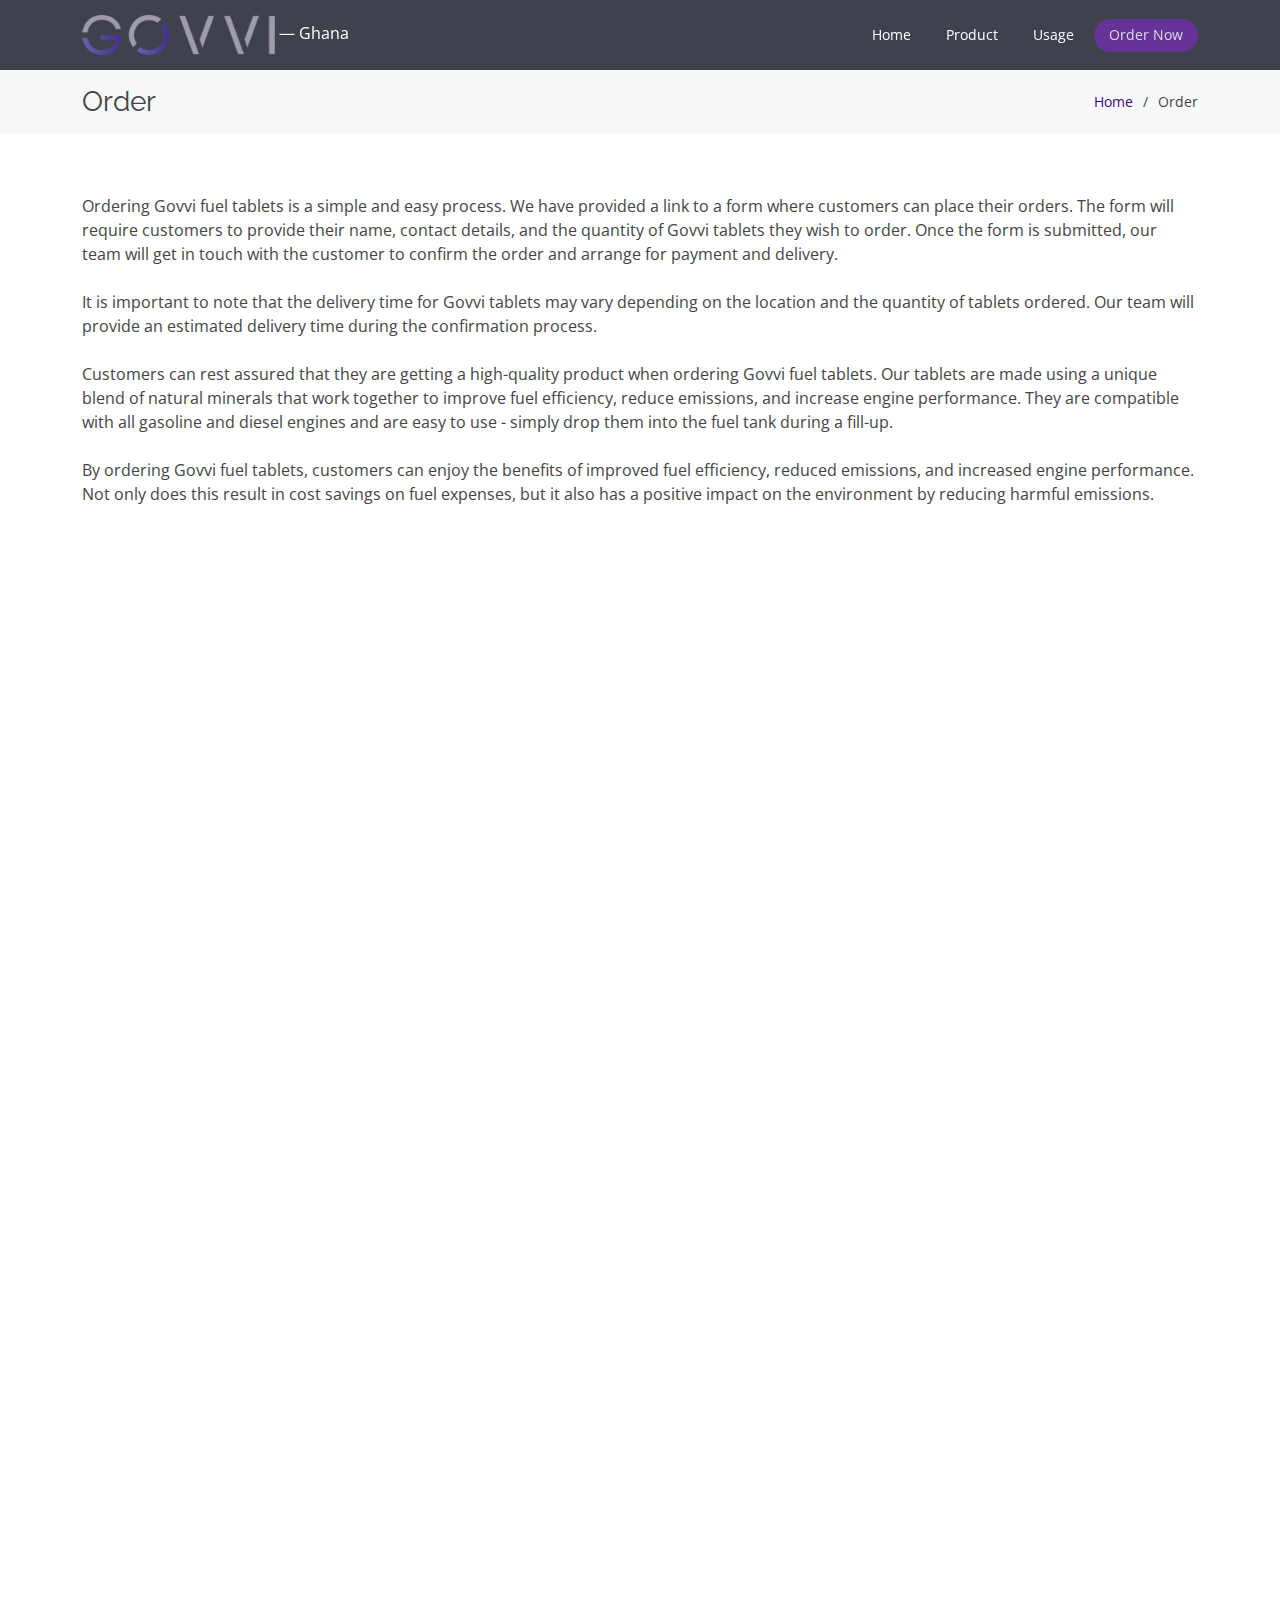
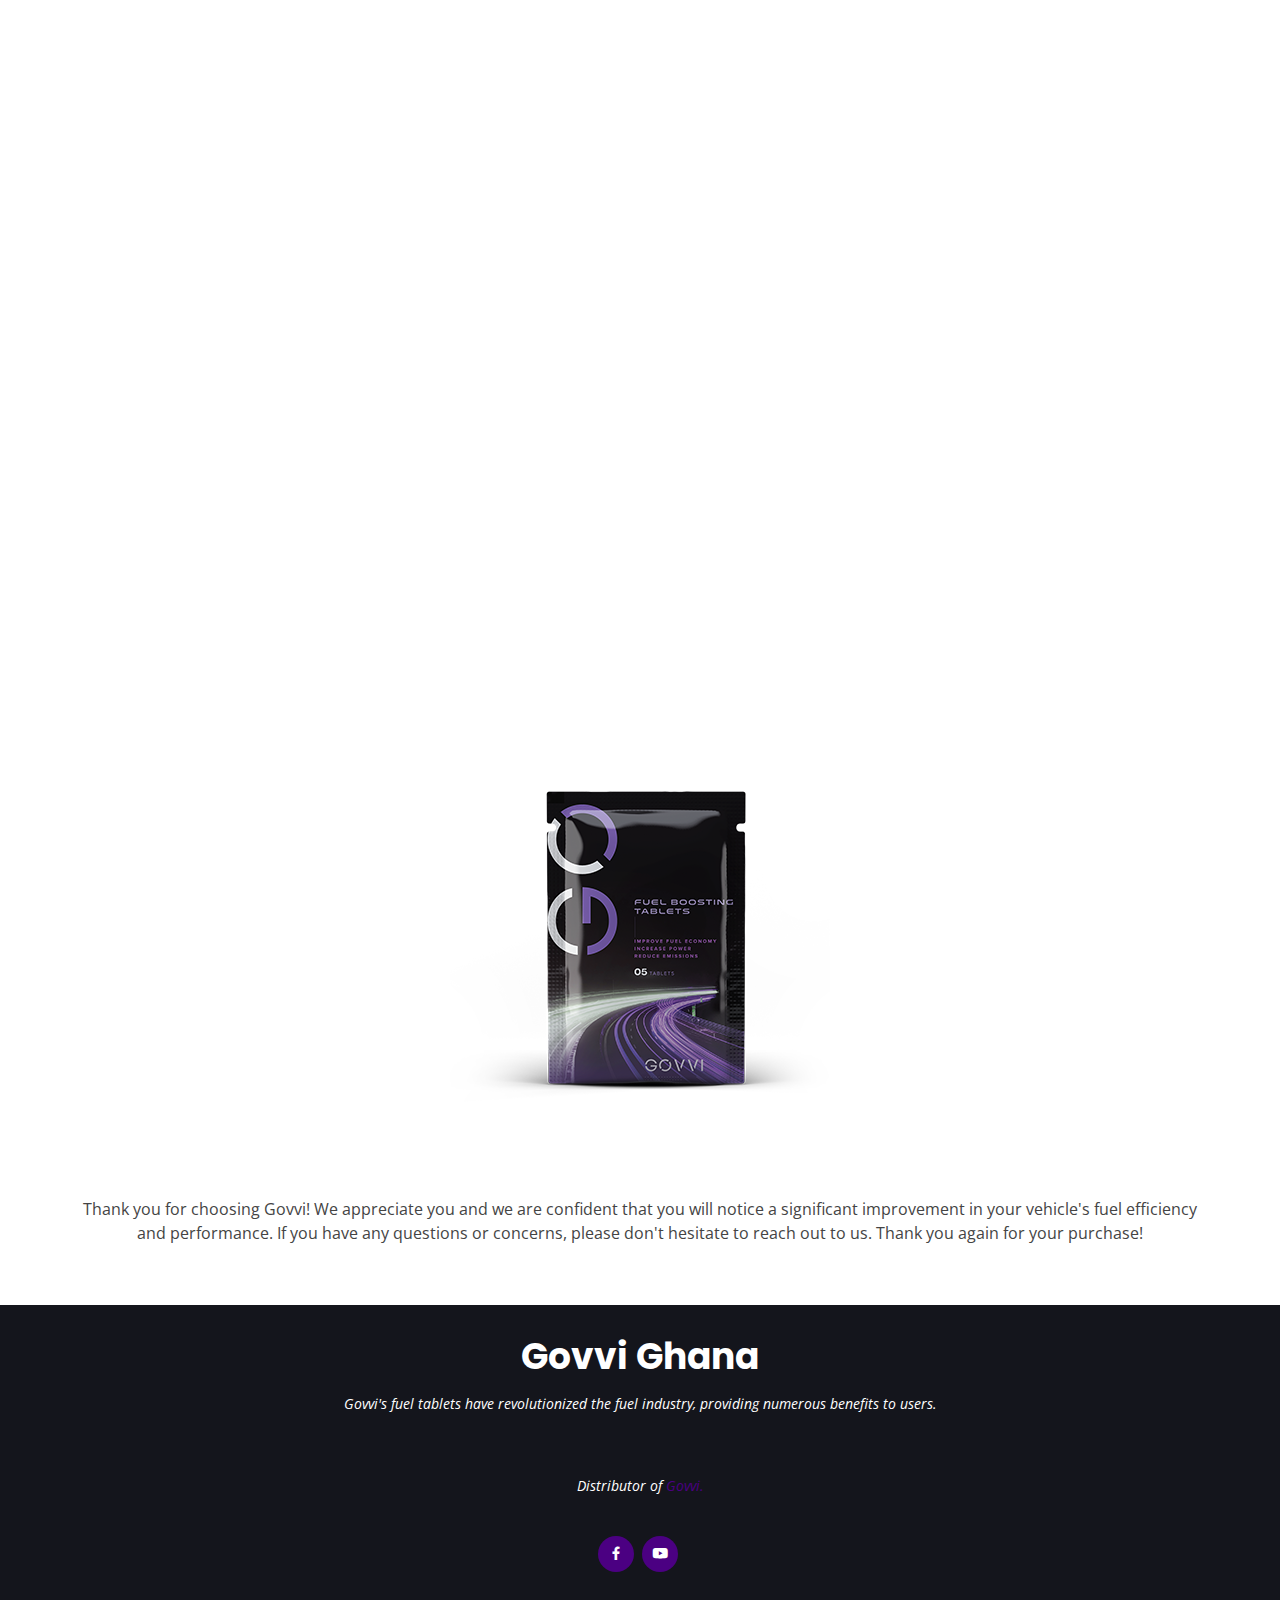
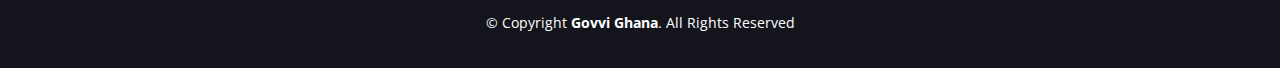
<file: order.html>
<!DOCTYPE html>
<html lang="en">

<head>
  <meta charset="utf-8">
  <meta content="width=device-width, initial-scale=1.0" name="viewport">

  <title>Govvi Ghana - Order Govvi Now</title>
  <meta content="" name="Discover the innovative fuel-saving solution with Govvi Ghana. Boost your vehicle's performance, reduce fuel consumption, and contribute to a greener environment. Experience the benefits of using Govvi tablets and unlock greater efficiency in your daily commute. Order now and join the growing community of satisfied Govvi users in Ghana">
  <meta content="" name="Govvi Ghana,Fuel efficiency,Fuel-saving tablet,Reduce fuel consumption,Eco-friendly fuel solution,Ghanaian fuel innovation,Automotive technology,Sustainable transportation,Cost-effective fuel solution,Energy efficiency,Ghanaian automotive industry,Fuel economy enhancement,Performance enhancement,Engine optimization,Clean and green fuel,Automotive additives,Ghanaian fuel technology,Fuel-saving technology,Enhanced mileage,Environmental consciousness">

  <!-- Favicons -->
  <link href="assets/img/favicon.png" rel="icon">
  <link href="assets/img/apple-touch-icon.png" rel="apple-touch-icon">

  <!-- Google Fonts -->
  <link href="https://fonts.googleapis.com/css?family=Open+Sans:300,300i,400,400i,600,600i,700,700i|Raleway:300,300i,400,400i,500,500i,600,600i,700,700i|Poppins:300,300i,400,400i,500,500i,600,600i,700,700i" rel="stylesheet">

  <!-- Vendor CSS Files -->
  <link href="assets/vendor/animate.css/animate.min.css" rel="stylesheet">
  <link href="assets/vendor/aos/aos.css" rel="stylesheet">
  <link href="assets/vendor/bootstrap/css/bootstrap.min.css" rel="stylesheet">
  <link href="assets/vendor/bootstrap-icons/bootstrap-icons.css" rel="stylesheet">
  <link href="assets/vendor/boxicons/css/boxicons.min.css" rel="stylesheet">
  <link href="assets/vendor/glightbox/css/glightbox.min.css" rel="stylesheet">
  <link href="assets/vendor/remixicon/remixicon.css" rel="stylesheet">
  <link href="assets/vendor/swiper/swiper-bundle.min.css" rel="stylesheet">

  <!-- Template Main CSS File -->
  <link href="assets/css/style.css" rel="stylesheet">

</head>

<body>

  <!-- ======= Header ======= -->
  <header id="header" class="fixed-top d-flex align-items-center ">
    <div class="container d-flex align-items-center justify-content-between">

      <div class="logo">
        <!-- <h1><a href="index.html">Selecao</a></h1> -->
         <a class="logoword" href="index.html"><img src="assets/img/logo.png" alt="" class="img-fluid"> &mdash; Ghana</a>
      </div>

      <nav id="navbar" class="navbar">
        <ul>
          <li><a class="nav-link scrollto " href="index.html">Home</a></li>
          <li><a class="nav-link scrollto" href="product.html">Product</a></li>
          <li><a class="nav-link scrollto " href="usage.html">Usage</a></li>
          <li><a class="nav-link scrollto active" href="order.html">Order Now</a></li>
        </ul>
        <i class="bi bi-list mobile-nav-toggle"></i>
      </nav><!-- .navbar -->

    </div>
  </header><!-- End Header -->

  <main id="main">

    <!-- ======= Breadcrumbs ======= -->
    <section class="breadcrumbs">
      <div class="container">

        <div class="d-flex justify-content-between align-items-center">
          <h2>Order</h2>
          <ol>
            <li><a href="index.html">Home</a></li>
            <li>Order</li>
          </ol>
        </div>

      </div>
    </section><!-- End Breadcrumbs -->

    <section class="inner-page">
      <div class="container">
         <p>Ordering Govvi fuel tablets is a simple and easy process. We have provided a link to a form where customers can place their orders. The form will require customers to provide their name, contact details, and the quantity of Govvi tablets they wish to order. Once the form is submitted, our team will get in touch with the customer to confirm the order and arrange for payment and delivery.</br></br>

          It is important to note that the delivery time for Govvi tablets may vary depending on the location and the quantity of tablets ordered. Our team will provide an estimated delivery time during the confirmation process.</br></br>

          Customers can rest assured that they are getting a high-quality product when ordering Govvi fuel tablets. Our tablets are made using a unique blend of natural minerals that work together to improve fuel efficiency, reduce emissions, and increase engine performance. They are compatible with all gasoline and diesel engines and are easy to use - simply drop them into the fuel tank during a fill-up.</br></br>

          By ordering Govvi fuel tablets, customers can enjoy the benefits of improved fuel efficiency, reduced emissions, and increased engine performance. Not only does this result in cost savings on fuel expenses, but it also has a positive impact on the environment by reducing harmful emissions.</br></br>

           <div class="text-center"> 
            <iframe src="https://docs.google.com/forms/d/e/1FAIpQLSdNVaoWKsq5O-BhF0vWn6zKnJV4BKoj17TvHjs33Tdu73YMUw/viewform?embedded=true" width="640" height="1697" frameborder="0" marginheight="0" marginwidth="0">Loading…</iframe>
          </div>

          </br></br>

          <div class="text-center">
            <img src="assets/img/govvipack.png">
          </div>

           <div class="text-center">
            Thank you for choosing Govvi! We appreciate you and we are confident that you will notice a significant improvement in your vehicle's fuel efficiency and performance. If you have any questions or concerns, please don't hesitate to reach out to us. Thank you again for your purchase!
          </div>

      </div>
    </section>

  </main><!-- End #main -->

   <!-- ======= Footer ======= -->
  <footer id="footer">
    <div class="container">
      <h3>Govvi Ghana</h3>
      <p>Govvi's fuel tablets have revolutionized the fuel industry, providing numerous benefits to users.</p>
      </br>
    <p>Distributor of <a href="https://www.govvi.com">Govvi.</a></p>
      <div class="social-links">
        <a href="https://web.facebook.com/profile.php?id=100092527672486" class="facebook"><i class="bx bxl-facebook"></i></a>
        <a href="https://www.youtube.com/channel/UCrbRqUeuSRl-jfFZn3sil7A" class="youtube"><i class="bx bxl-youtube"></i></a>
      </div>
      <div class="copyright">
        &copy; Copyright <strong><span>Govvi Ghana</span></strong>. All Rights Reserved
      </div>
    </div>
  </footer><!-- End Footer -->

  <a href="#" class="back-to-top d-flex align-items-center justify-content-center"><i class="bi bi-arrow-up-short"></i></a>

  <!-- Vendor JS Files -->
  <script src="assets/vendor/aos/aos.js"></script>
  <script src="assets/vendor/bootstrap/js/bootstrap.bundle.min.js"></script>
  <script src="assets/vendor/glightbox/js/glightbox.min.js"></script>
  <script src="assets/vendor/isotope-layout/isotope.pkgd.min.js"></script>
  <script src="assets/vendor/swiper/swiper-bundle.min.js"></script>
  <script src="assets/vendor/php-email-form/validate.js"></script>

  <!-- Template Main JS File -->
  <script src="assets/js/main.js"></script>

</body>

</html>
</file>
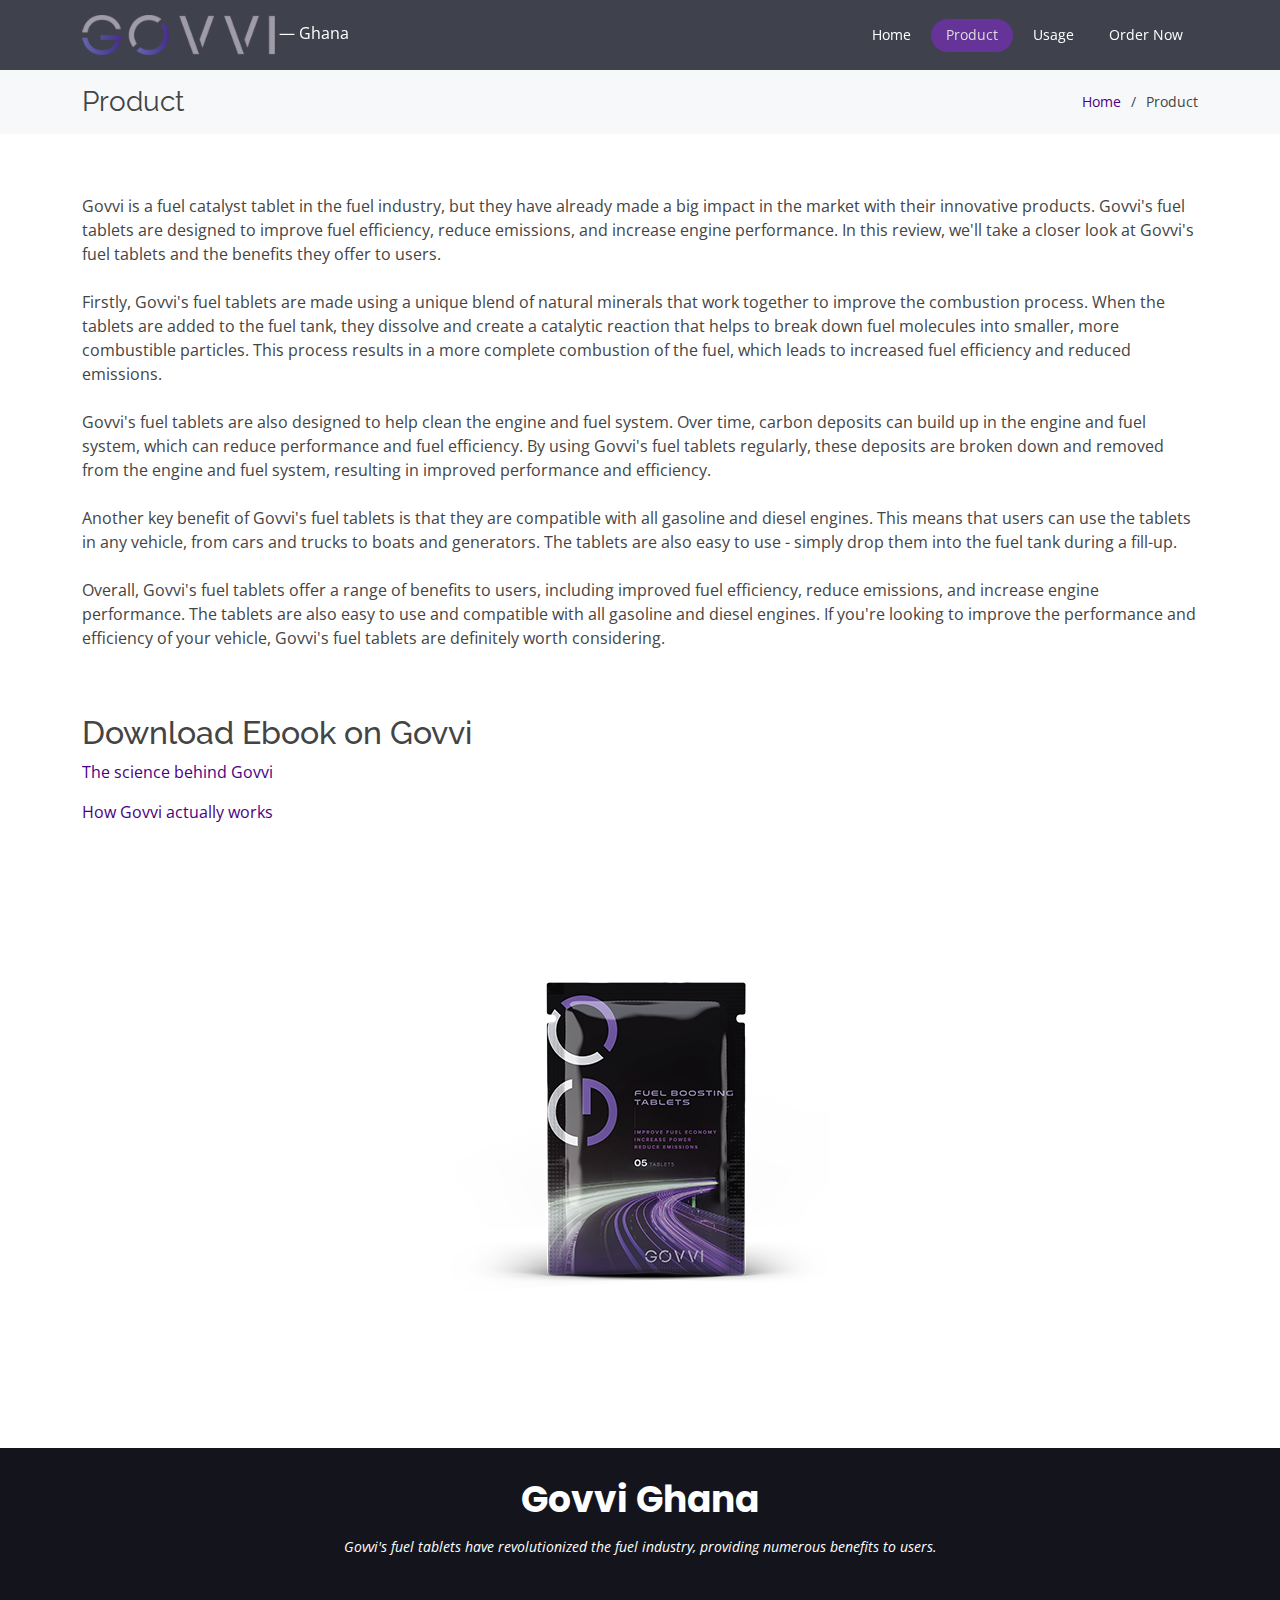
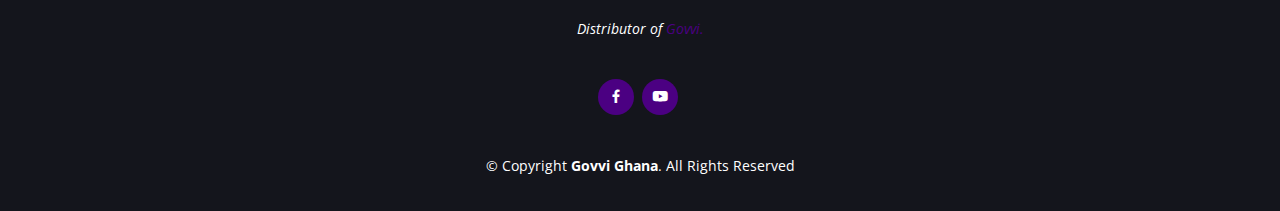
<file: product.html>
<!DOCTYPE html>
<html lang="en">

<head>
  <meta charset="utf-8">
  <meta content="width=device-width, initial-scale=1.0" name="viewport">

  <title>Govvi Ghana - Product</title>
  <meta content="" name="Discover the innovative fuel-saving solution with Govvi Ghana. Boost your vehicle's performance, reduce fuel consumption, and contribute to a greener environment. Experience the benefits of using Govvi tablets and unlock greater efficiency in your daily commute. Order now and join the growing community of satisfied Govvi users in Ghana">
  <meta content="" name="Govvi Ghana,Fuel efficiency,Fuel-saving tablet,Reduce fuel consumption,Eco-friendly fuel solution,Ghanaian fuel innovation,Automotive technology,Sustainable transportation,Cost-effective fuel solution,Energy efficiency,Ghanaian automotive industry,Fuel economy enhancement,Performance enhancement,Engine optimization,Clean and green fuel,Automotive additives,Ghanaian fuel technology,Fuel-saving technology,Enhanced mileage,Environmental consciousness">

  <!-- Favicons -->
  <link href="assets/img/favicon.png" rel="icon">
  <link href="assets/img/apple-touch-icon.png" rel="apple-touch-icon">

  <!-- Google Fonts -->
  <link href="https://fonts.googleapis.com/css?family=Open+Sans:300,300i,400,400i,600,600i,700,700i|Raleway:300,300i,400,400i,500,500i,600,600i,700,700i|Poppins:300,300i,400,400i,500,500i,600,600i,700,700i" rel="stylesheet">

  <!-- Vendor CSS Files -->
  <link href="assets/vendor/animate.css/animate.min.css" rel="stylesheet">
  <link href="assets/vendor/aos/aos.css" rel="stylesheet">
  <link href="assets/vendor/bootstrap/css/bootstrap.min.css" rel="stylesheet">
  <link href="assets/vendor/bootstrap-icons/bootstrap-icons.css" rel="stylesheet">
  <link href="assets/vendor/boxicons/css/boxicons.min.css" rel="stylesheet">
  <link href="assets/vendor/glightbox/css/glightbox.min.css" rel="stylesheet">
  <link href="assets/vendor/remixicon/remixicon.css" rel="stylesheet">
  <link href="assets/vendor/swiper/swiper-bundle.min.css" rel="stylesheet">

  <!-- Template Main CSS File -->
  <link href="assets/css/style.css" rel="stylesheet">

</head>

<body>

  <!-- ======= Header ======= -->
  <header id="header" class="fixed-top d-flex align-items-center ">
    <div class="container d-flex align-items-center justify-content-between">

      <div class="logo">
        <!-- <h1><a href="index.html">Selecao</a></h1> -->
         <a class="logoword" href="index.html"><img src="assets/img/logo.png" alt="" class="img-fluid"> &mdash; Ghana</a>
      </div>

      <nav id="navbar" class="navbar">
        <ul>
          <li><a class="nav-link scrollto " href="index.html">Home</a></li>
          <li><a class="nav-link scrollto active" href="product.html">Product</a></li>
          <li><a class="nav-link scrollto " href="usage.html">Usage</a></li>
          <li><a class="nav-link scrollto " href="order.html">Order Now</a></li>
        </ul>
        <i class="bi bi-list mobile-nav-toggle"></i>
      </nav><!-- .navbar -->

    </div>
  </header><!-- End Header -->

  <main id="main">

    <!-- ======= Breadcrumbs ======= -->
    <section class="breadcrumbs">
      <div class="container">

        <div class="d-flex justify-content-between align-items-center">
          <h2>Product</h2>
          <ol>
            <li><a href="index.html">Home</a></li>
            <li>Product</li>
          </ol>
        </div>

      </div>
    </section><!-- End Breadcrumbs -->

    <section class="inner-page">
      <div class="container">
        <p>Govvi is a fuel catalyst tablet in the fuel industry, but they have already made a big impact in the market with their innovative products. Govvi's fuel tablets are designed to improve fuel efficiency, reduce emissions, and increase engine performance. In this review, we'll take a closer look at Govvi's fuel tablets and the benefits they offer to users.<br><br>

        Firstly, Govvi's fuel tablets are made using a unique blend of natural minerals that work together to improve the combustion process. When the tablets are added to the fuel tank, they dissolve and create a catalytic reaction that helps to break down fuel molecules into smaller, more combustible particles. This process results in a more complete combustion of the fuel, which leads to increased fuel efficiency and reduced emissions.<br><br>

        Govvi's fuel tablets are also designed to help clean the engine and fuel system. Over time, carbon deposits can build up in the engine and fuel system, which can reduce performance and fuel efficiency. By using Govvi's fuel tablets regularly, these deposits are broken down and removed from the engine and fuel system, resulting in improved performance and efficiency.<br><br>

        Another key benefit of Govvi's fuel tablets is that they are compatible with all gasoline and diesel engines. This means that users can use the tablets in any vehicle, from cars and trucks to boats and generators. The tablets are also easy to use - simply drop them into the fuel tank during a fill-up.<br><br>

        Overall, Govvi's fuel tablets offer a range of benefits to users, including improved fuel efficiency, reduce emissions, and increase engine performance. The tablets are also easy to use and compatible with all gasoline and diesel engines. If you're looking to improve the performance and efficiency of your vehicle, Govvi's fuel tablets are definitely worth considering.
        </p>

        </br></br>

          <div>
            <h2>Download Ebook on Govvi</h2>
            <p><a href="assets/ebooks/Govvi-Science.pdf" download>The science behind Govvi</a></p>
            <p><a href="assets/ebooks/How-Govvi-Works.pdf" download>How Govvi actually works</a></p>
          </div>

          </br></br>

        <div class="text-center">
          <img src="assets/img/govvipack.png">
        </div>
      </div>
    </section>

  </main><!-- End #main -->

   <!-- ======= Footer ======= -->
  <footer id="footer">
    <div class="container">
      <h3>Govvi Ghana</h3>
      <p>Govvi's fuel tablets have revolutionized the fuel industry, providing numerous benefits to users.</p>
      </br>
    <p>Distributor of <a href="https://www.govvi.com">Govvi.</a></p>
      <div class="social-links">
        <a href="https://web.facebook.com/profile.php?id=100092527672486" class="facebook"><i class="bx bxl-facebook"></i></a>
        <a href="https://www.youtube.com/channel/UCrbRqUeuSRl-jfFZn3sil7A" class="youtube"><i class="bx bxl-youtube"></i></a>
      </div>
      <div class="copyright">
        &copy; Copyright <strong><span>Govvi Ghana</span></strong>. All Rights Reserved
      </div>
    </div>
  </footer><!-- End Footer -->

  <a href="#" class="back-to-top d-flex align-items-center justify-content-center"><i class="bi bi-arrow-up-short"></i></a>

  <!-- Vendor JS Files -->
  <script src="assets/vendor/aos/aos.js"></script>
  <script src="assets/vendor/bootstrap/js/bootstrap.bundle.min.js"></script>
  <script src="assets/vendor/glightbox/js/glightbox.min.js"></script>
  <script src="assets/vendor/isotope-layout/isotope.pkgd.min.js"></script>
  <script src="assets/vendor/swiper/swiper-bundle.min.js"></script>
  <script src="assets/vendor/php-email-form/validate.js"></script>

  <!-- Template Main JS File -->
  <script src="assets/js/main.js"></script>

</body>

</html>
</file>
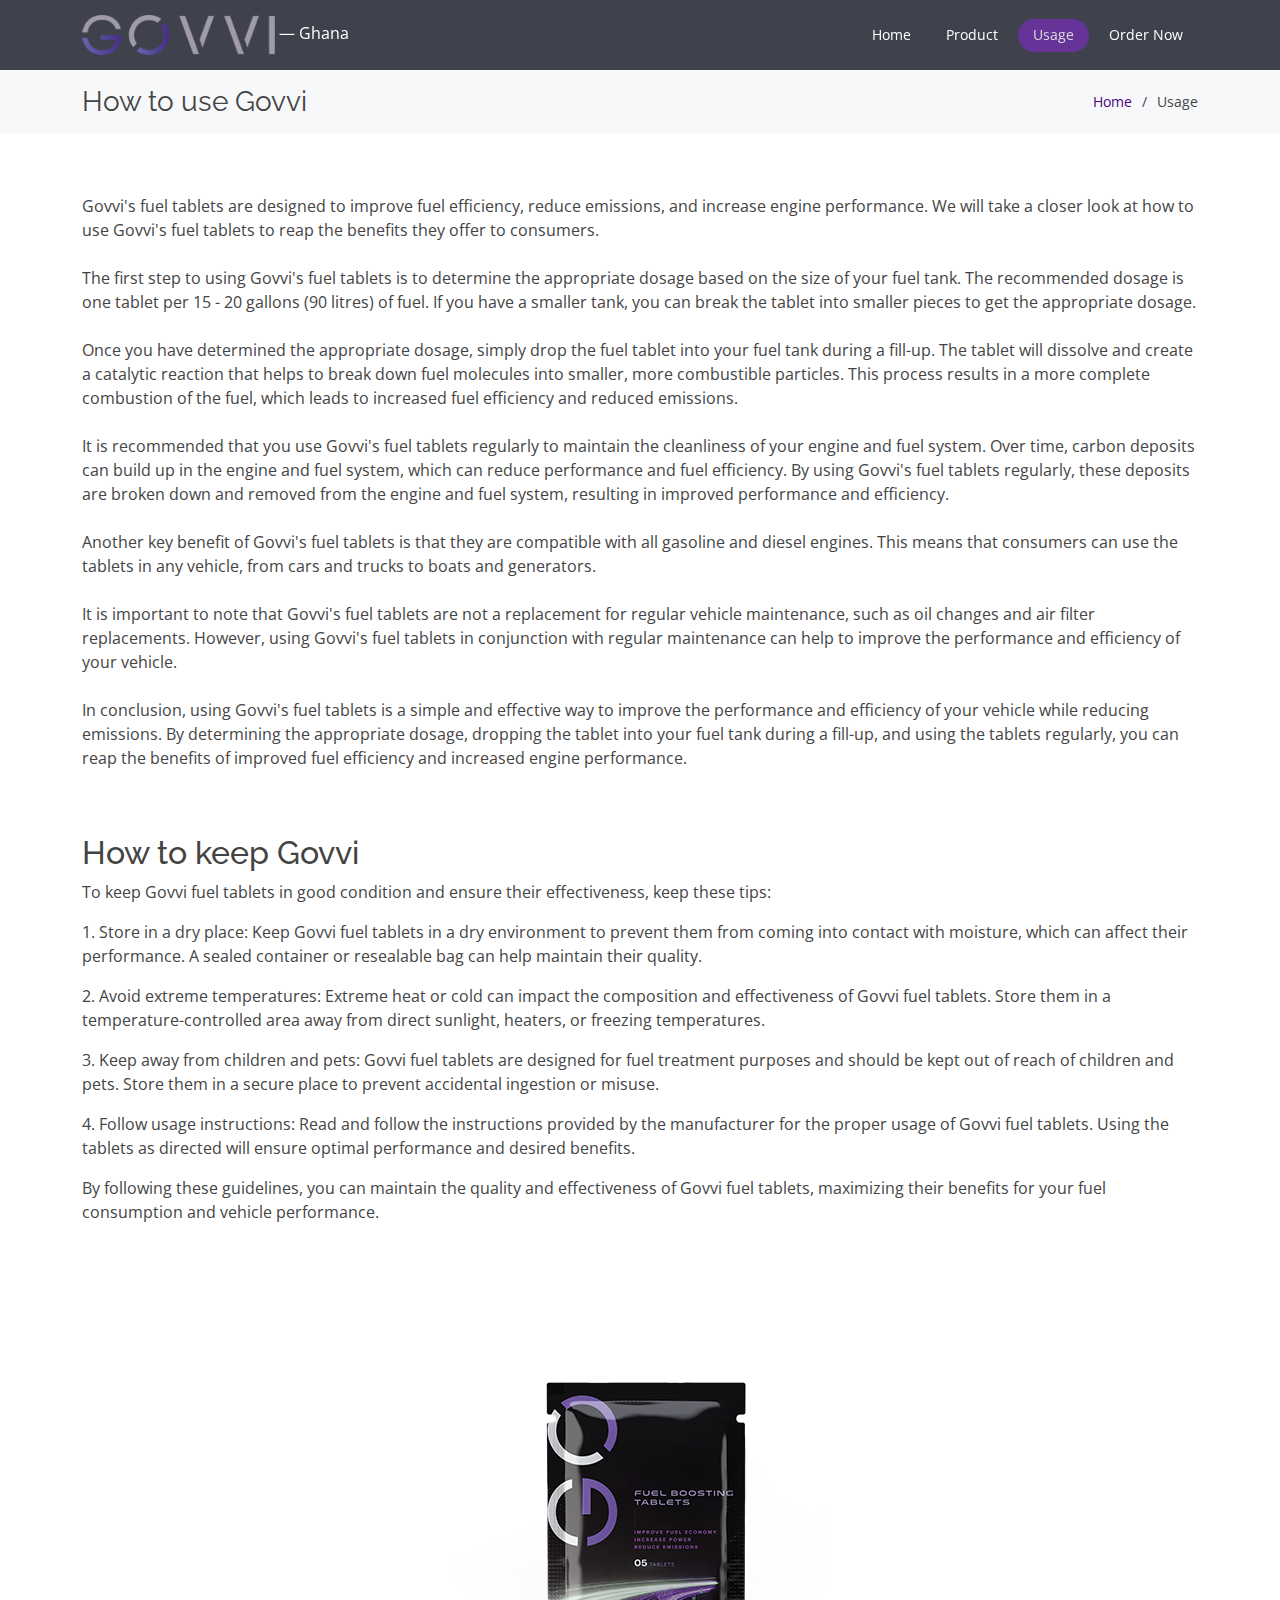
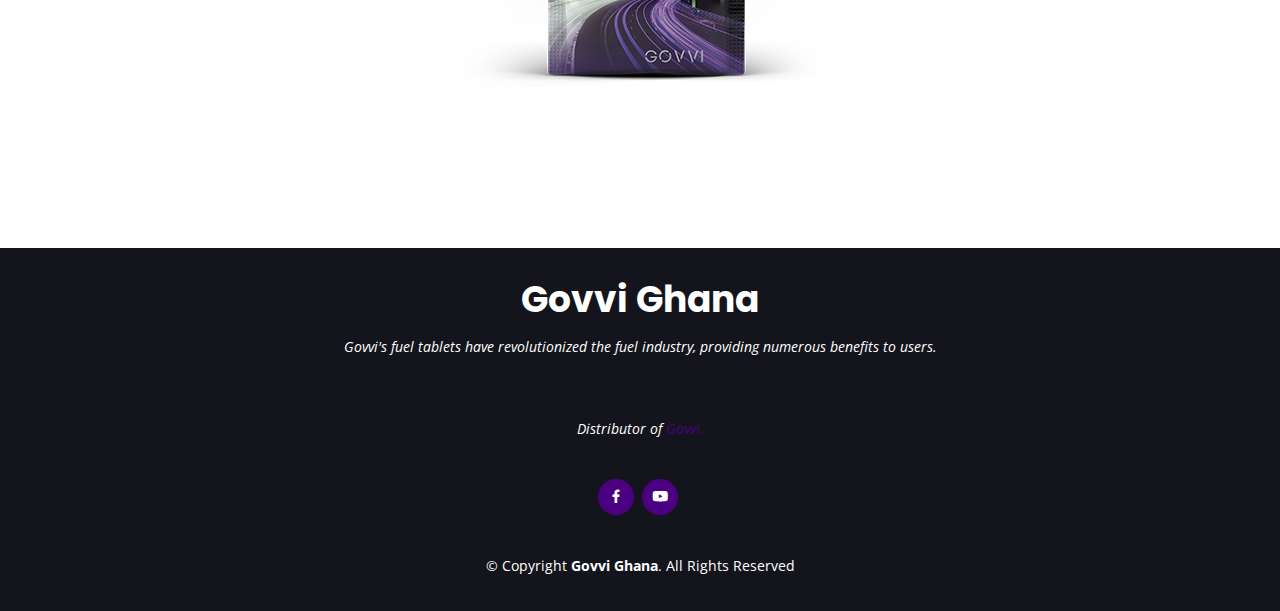
<file: usage.html>
<!DOCTYPE html>
<html lang="en">

<head>
  <meta charset="utf-8">
  <meta content="width=device-width, initial-scale=1.0" name="viewport">

  <title>Govvi Ghana - Govvi Usage</title>
  <meta content="" name="Discover the innovative fuel-saving solution with Govvi Ghana. Boost your vehicle's performance, reduce fuel consumption, and contribute to a greener environment. Experience the benefits of using Govvi tablets and unlock greater efficiency in your daily commute. Order now and join the growing community of satisfied Govvi users in Ghana">
  <meta content="" name="Govvi Ghana,Fuel efficiency,Fuel-saving tablet,Reduce fuel consumption,Eco-friendly fuel solution,Ghanaian fuel innovation,Automotive technology,Sustainable transportation,Cost-effective fuel solution,Energy efficiency,Ghanaian automotive industry,Fuel economy enhancement,Performance enhancement,Engine optimization,Clean and green fuel,Automotive additives,Ghanaian fuel technology,Fuel-saving technology,Enhanced mileage,Environmental consciousness">

  <!-- Favicons -->
  <link href="assets/img/favicon.png" rel="icon">
  <link href="assets/img/apple-touch-icon.png" rel="apple-touch-icon">

  <!-- Google Fonts -->
  <link href="https://fonts.googleapis.com/css?family=Open+Sans:300,300i,400,400i,600,600i,700,700i|Raleway:300,300i,400,400i,500,500i,600,600i,700,700i|Poppins:300,300i,400,400i,500,500i,600,600i,700,700i" rel="stylesheet">

  <!-- Vendor CSS Files -->
  <link href="assets/vendor/animate.css/animate.min.css" rel="stylesheet">
  <link href="assets/vendor/aos/aos.css" rel="stylesheet">
  <link href="assets/vendor/bootstrap/css/bootstrap.min.css" rel="stylesheet">
  <link href="assets/vendor/bootstrap-icons/bootstrap-icons.css" rel="stylesheet">
  <link href="assets/vendor/boxicons/css/boxicons.min.css" rel="stylesheet">
  <link href="assets/vendor/glightbox/css/glightbox.min.css" rel="stylesheet">
  <link href="assets/vendor/remixicon/remixicon.css" rel="stylesheet">
  <link href="assets/vendor/swiper/swiper-bundle.min.css" rel="stylesheet">

  <!-- Template Main CSS File -->
  <link href="assets/css/style.css" rel="stylesheet">

</head>

<body>

  <!-- ======= Header ======= -->
  <header id="header" class="fixed-top d-flex align-items-center ">
    <div class="container d-flex align-items-center justify-content-between">

      <div class="logo">
        <!-- <h1><a href="index.html">Selecao</a></h1> -->
         <a class="logoword" href="index.html"><img src="assets/img/logo.png" alt="" class="img-fluid"> &mdash; Ghana</a>
      </div>

      <nav id="navbar" class="navbar">
        <ul>
          <li><a class="nav-link scrollto " href="index.html">Home</a></li>
          <li><a class="nav-link scrollto" href="product.html">Product</a></li>
          <li><a class="nav-link scrollto active" href="usage.html">Usage</a></li>
          <li><a class="nav-link scrollto " href="order.html">Order Now</a></li>
        </ul>
        <i class="bi bi-list mobile-nav-toggle"></i>
      </nav><!-- .navbar -->

    </div>
  </header><!-- End Header -->

  <main id="main">

    <!-- ======= Breadcrumbs ======= -->
    <section class="breadcrumbs">
      <div class="container">

        <div class="d-flex justify-content-between align-items-center">
          <h2>How to use Govvi</h2>
          <ol>
            <li><a href="index.html">Home</a></li>
            <li>Usage</li>
          </ol>
        </div>

      </div>
    </section><!-- End Breadcrumbs -->

    <section class="inner-page">
      <div class="container">
         <p>Govvi's fuel tablets are designed to improve fuel efficiency, reduce emissions, and increase engine performance. We will take a closer look at how to use Govvi's fuel tablets to reap the benefits they offer to consumers.<br><br>

          The first step to using Govvi's fuel tablets is to determine the appropriate dosage based on the size of your fuel tank. The recommended dosage is one tablet per 15 - 20 gallons (90 litres) of fuel. If you have a smaller tank, you can break the tablet into smaller pieces to get the appropriate dosage.<br><br>

          Once you have determined the appropriate dosage, simply drop the fuel tablet into your fuel tank during a fill-up. The tablet will dissolve and create a catalytic reaction that helps to break down fuel molecules into smaller, more combustible particles. This process results in a more complete combustion of the fuel, which leads to increased fuel efficiency and reduced emissions.<br><br>

          It is recommended that you use Govvi's fuel tablets regularly to maintain the cleanliness of your engine and fuel system. Over time, carbon deposits can build up in the engine and fuel system, which can reduce performance and fuel efficiency. By using Govvi's fuel tablets regularly, these deposits are broken down and removed from the engine and fuel system, resulting in improved performance and efficiency.<br><br>

          Another key benefit of Govvi's fuel tablets is that they are compatible with all gasoline and diesel engines. This means that consumers can use the tablets in any vehicle, from cars and trucks to boats and generators.<br><br>

          It is important to note that Govvi's fuel tablets are not a replacement for regular vehicle maintenance, such as oil changes and air filter replacements. However, using Govvi's fuel tablets in conjunction with regular maintenance can help to improve the performance and efficiency of your vehicle.<br><br>

          In conclusion, using Govvi's fuel tablets is a simple and effective way to improve the performance and efficiency of your vehicle while reducing emissions. By determining the appropriate dosage, dropping the tablet into your fuel tank during a fill-up, and using the tablets regularly, you can reap the benefits of improved fuel efficiency and increased engine performance.</p>

          </br></br>

          <div>
            <h2>How to keep Govvi</h2>
            <p>To keep Govvi fuel tablets in good condition and ensure their effectiveness, keep these tips:</p>

            <p>1. Store in a dry place: Keep Govvi fuel tablets in a dry environment to prevent them from coming into contact with moisture, which can affect their performance. A sealed container or resealable bag can help maintain their quality.</p>

            <p>2. Avoid extreme temperatures: Extreme heat or cold can impact the composition and effectiveness of Govvi fuel tablets. Store them in a temperature-controlled area away from direct sunlight, heaters, or freezing temperatures.</p>

            <p>3. Keep away from children and pets: Govvi fuel tablets are designed for fuel treatment purposes and should be kept out of reach of children and pets. Store them in a secure place to prevent accidental ingestion or misuse.</p>

            <p>4. Follow usage instructions: Read and follow the instructions provided by the manufacturer for the proper usage of Govvi fuel tablets. Using the tablets as directed will ensure optimal performance and desired benefits.</p>

            <p>By following these guidelines, you can maintain the quality and effectiveness of Govvi fuel tablets, maximizing their benefits for your fuel consumption and vehicle performance.
            </p>
          </div>

          </br></br>

          <div class="text-center">
            <img src="assets/img/govvipack.png">
          </div>

      </div>
    </section>

  </main><!-- End #main -->

   <!-- ======= Footer ======= -->
  <footer id="footer">
    <div class="container">
      <h3>Govvi Ghana</h3>
      <p>Govvi's fuel tablets have revolutionized the fuel industry, providing numerous benefits to users.</p>
      </br>
    <p>Distributor of <a href="https://www.govvi.com">Govvi.</a></p>
      <div class="social-links">
        <a href="https://web.facebook.com/profile.php?id=100092527672486" class="facebook"><i class="bx bxl-facebook"></i></a>
        <a href="https://www.youtube.com/channel/UCrbRqUeuSRl-jfFZn3sil7A" class="youtube"><i class="bx bxl-youtube"></i></a>
      </div>
      <div class="copyright">
        &copy; Copyright <strong><span>Govvi Ghana</span></strong>. All Rights Reserved
      </div>
    </div>
  </footer><!-- End Footer -->

  <a href="#" class="back-to-top d-flex align-items-center justify-content-center"><i class="bi bi-arrow-up-short"></i></a>

  <!-- Vendor JS Files -->
  <script src="assets/vendor/aos/aos.js"></script>
  <script src="assets/vendor/bootstrap/js/bootstrap.bundle.min.js"></script>
  <script src="assets/vendor/glightbox/js/glightbox.min.js"></script>
  <script src="assets/vendor/isotope-layout/isotope.pkgd.min.js"></script>
  <script src="assets/vendor/swiper/swiper-bundle.min.js"></script>
  <script src="assets/vendor/php-email-form/validate.js"></script>

  <!-- Template Main JS File -->
  <script src="assets/js/main.js"></script>

</body>

</html>
</file>
<file: assets/css/style.css>
body {
  font-family: "Open Sans", sans-serif;
  color: #444444;
}

a {
  color: #4B0082;
/*  #ef6603*/
  text-decoration: none;
}

a:hover {
  color: #663399;
  /* #fc8129 */
  text-decoration: none;
}

h1,
h2,
h3,
h4,
h5,
h6 {
  font-family: "Raleway", sans-serif;
}

/*--------------------------------------------------------------
# Back to top button
--------------------------------------------------------------*/
.back-to-top {
  position: fixed;
  visibility: hidden;
  opacity: 0;
  right: 15px;
  bottom: 15px;
  z-index: 996;
  background: #4B0082;
/*  #ef6603*/
  width: 40px;
  height: 40px;
  border-radius: 50px;
  transition: all 0.4s;
}

.back-to-top i {
  font-size: 28px;
  color: #fff;
  line-height: 0;
}

.back-to-top:hover {
  background: #663399;
/*  #fc7c1f*/
  color: fff;
}

.back-to-top.active {
  visibility: visible;
  opacity: 1;
}

/*--------------------------------------------------------------
# Disable AOS delay on mobile
--------------------------------------------------------------*/
@media screen and (max-width: 768px) {
  [data-aos-delay] {
    transition-delay: 0 !important;
  }
}

/*--------------------------------------------------------------
# Header
--------------------------------------------------------------*/
#header {
  height: 70px;
  transition: all 0.5s;
  z-index: 997;
  transition: all 0.5s;
  background: rgba(42, 44, 57, 0.9);
}

#header.header-transparent {
  background: transparent;
}

#header.header-scrolled {
  background: rgba(42, 44, 57, 0.9);
}

#header .logo h1 {
  font-size: 28px;
  margin: 0;
  padding: 0;
  line-height: 1;
  font-weight: 700;
  letter-spacing: 1px;
}

#header .logo h1 a,
#header .logo h1 a:hover {
  color: #fff;
  text-decoration: none;
}

#header .logo img {
  padding: 0;
  margin: 0;
  max-height: 40px;
}

.logoword{
  color: #fff;
}

/*--------------------------------------------------------------
# Navigation Menu
--------------------------------------------------------------*/
/**
* Desktop Navigation 
*/
.navbar {
  padding: 0;
}

.navbar ul {
  margin: 0;
  padding: 0;
  display: flex;
  list-style: none;
  align-items: center;
}

.navbar li {
  position: relative;
}

.navbar a,
.navbar a:focus {
  display: flex;
  align-items: center;
  justify-content: space-between;
  padding: 5px 15px 7px 15px;
  margin-left: 5px;
  font-size: 14px;
  color: #fff;
  white-space: nowrap;
  transition: 0.3s;
  border-radius: 50px;
}

.navbar a i,
.navbar a:focus i {
  font-size: 12px;
  line-height: 0;
  margin-left: 5px;
}

.navbar a:hover,
.navbar .active,
.navbar .active:focus,
.navbar li:hover>a {
  background:  #663399;
/*  #ef6603*/
  color:  #DCDCDC;
}

.navbar .dropdown ul {
  display: block;
  position: absolute;
  left: 5px;
  top: calc(100% + 30px);
  margin: 5px 0 0 0;
  padding: 10px 0;
  z-index: 99;
  opacity: 0;
  visibility: hidden;
  background: #fff;
  box-shadow: 0px 0px 30px rgba(127, 137, 161, 0.25);
  transition: 0.3s;
  border-radius: 15px;
}

.navbar .dropdown ul li {
  min-width: 200px;
}

.navbar .dropdown ul a {
  padding: 10px 20px;
  color: #2a2c39;
  margin: 0 5px;
  font-size: 14px;
}

.navbar .dropdown ul a i {
  font-size: 12px;
}

.navbar .dropdown ul a:hover,
.navbar .dropdown ul .active:hover,
.navbar .dropdown ul li:hover>a {
  color: #fff;
}

.navbar .dropdown:hover>ul {
  opacity: 1;
  top: 100%;
  visibility: visible;
}

.navbar .dropdown .dropdown ul {
  top: 0;
  left: calc(100% - 30px);
  visibility: hidden;
}

.navbar .dropdown .dropdown:hover>ul {
  opacity: 1;
  top: 0;
  left: 100%;
  visibility: visible;
}

@media (max-width: 1366px) {
  .navbar .dropdown .dropdown ul {
    left: -90%;
  }

  .navbar .dropdown .dropdown:hover>ul {
    left: -100%;
  }
}

/**
* Mobile Navigation 
*/
.mobile-nav-toggle {
  color: #fff;
  font-size: 28px;
  cursor: pointer;
  display: none;
  line-height: 0;
  transition: 0.5s;
}

@media (max-width: 991px) {
  .mobile-nav-toggle {
    display: block;
  }

  .navbar ul {
    display: none;
  }
}

.navbar-mobile {
  position: fixed;
  overflow: hidden;
  top: 0;
  right: 0;
  left: 0;
  bottom: 0;
  background: rgba(20, 21, 28, 0.9);
  transition: 0.3s;
  z-index: 999;
}

.navbar-mobile .mobile-nav-toggle {
  position: absolute;
  top: 15px;
  right: 15px;
}

.navbar-mobile ul {
  display: block;
  position: absolute;
  top: 55px;
  right: 15px;
  bottom: 15px;
  left: 15px;
  padding: 10px 0;
  border-radius: 10px;
  background-color: #fff;
  overflow-y: auto;
  transition: 0.3s;
}

.navbar-mobile a,
.navbar-mobile a:focus {
  padding: 10px 20px;
  margin: 5px;
  font-size: 15px;
  color: #2a2c39;
}

.navbar-mobile a:hover,
.navbar-mobile .active,
.navbar-mobile li:hover>a {
  color: #fff;
}

.navbar-mobile .getstarted,
.navbar-mobile .getstarted:focus {
  margin: 15px;
}

.navbar-mobile .dropdown ul {
  position: static;
  display: none;
  margin: 10px 20px;
  padding: 10px 0;
  z-index: 99;
  opacity: 1;
  visibility: visible;
  background: #fff;
  box-shadow: 0px 0px 30px rgba(127, 137, 161, 0.25);
}

.navbar-mobile .dropdown ul li {
  min-width: 200px;
}

.navbar-mobile .dropdown ul a {
  padding: 10px 20px;
}

.navbar-mobile .dropdown ul a i {
  font-size: 12px;
}

.navbar-mobile .dropdown ul a:hover,
.navbar-mobile .dropdown ul .active:hover,
.navbar-mobile .dropdown ul li:hover>a {
  color: #fff;
}

.navbar-mobile .dropdown>.dropdown-active {
  display: block;
}

/*--------------------------------------------------------------
# Hero Section
--------------------------------------------------------------*/
#hero {
  width: 100%;
  overflow: hidden;
  position: relative;
  background: linear-gradient(0deg, rgb(42, 44, 57) 0%, rgb(51, 54, 74) 100%);
  padding: 0;
}

#hero .carousel-container {
  display: flex;
  justify-content: center;
  align-items: center;
  flex-direction: column;
  text-align: center;
  position: relative;
  height: 70vh;
  padding-top: 60px;
}

#hero h2 {
  color: #fff;
  margin-bottom: 30px;
  font-size: 48px;
  font-weight: 700;
}

#hero p {
  width: 80%;
  animation-delay: 0.4s;
  margin: 0 auto 30px auto;
  color: #fff;
}

#hero .carousel-control-prev,
#hero .carousel-control-next {
  width: 10%;
}

#hero .carousel-control-next-icon,
#hero .carousel-control-prev-icon {
  background: none;
  font-size: 48px;
  line-height: 1;
  width: auto;
  height: auto;
}

#hero .btn-get-started {
  font-family: "Raleway", sans-serif;
  font-weight: 500;
  font-size: 14px;
  letter-spacing: 1px;
  display: inline-block;
  padding: 12px 32px;
  border-radius: 50px;
  transition: 0.5s;
  line-height: 1;
  margin: 10px;
  color: #fff;
  animation-delay: 0.8s;
  border: 2px solid #663399;
/*  #ef6603*/
}

#hero .btn-get-started:hover {
  background: #663399;
  color: #fff;
  text-decoration: none;
}

@media (min-width: 1024px) {
  #hero p {
    width: 60%;
  }

  #hero .carousel-control-prev,
  #hero .carousel-control-next {
    width: 5%;
  }
}

@media (max-width: 768px) {
  #hero .carousel-container {
    height: 90vh;
  }

  #hero h2 {
    font-size: 28px;
  }
}

.hero-waves {
  display: block;
  width: 100%;
  height: 60px;
  position: relative;
}

.wave1 use {
  animation: move-forever1 10s linear infinite;
  animation-delay: -2s;
}

.wave2 use {
  animation: move-forever2 8s linear infinite;
  animation-delay: -2s;
}

.wave3 use {
  animation: move-forever3 6s linear infinite;
  animation-delay: -2s;
}

@keyframes move-forever1 {
  0% {
    transform: translate(85px, 0%);
  }

  100% {
    transform: translate(-90px, 0%);
  }
}

@keyframes move-forever2 {
  0% {
    transform: translate(-90px, 0%);
  }

  100% {
    transform: translate(85px, 0%);
  }
}

@keyframes move-forever3 {
  0% {
    transform: translate(-90px, 0%);
  }

  100% {
    transform: translate(85px, 0%);
  }
}

/*--------------------------------------------------------------
# Sections General
--------------------------------------------------------------*/
section {
  padding: 60px 0;
  overflow: hidden;
}

.section-title {
  padding-bottom: 40px;
}

.section-title h2 {
  font-size: 14px;
  font-weight: 500;
  padding: 0;
  line-height: 1px;
  margin: 0 0 5px 0;
  letter-spacing: 2px;
  text-transform: uppercase;
  color: #aaaaaa;
  font-family: "Poppins", sans-serif;
}

.section-title h2::after {
  content: "";
  width: 120px;
  height: 1px;
  display: inline-block;
  background: #fd9042;
  margin: 4px 10px;
}

.section-title p {
  margin: 0;
  margin: 0;
  font-size: 36px;
  font-weight: 700;
  text-transform: uppercase;
  font-family: "Poppins", sans-serif;
  color:  #4B0082;
/*  #2a2c39*/
}

/*--------------------------------------------------------------
# About
--------------------------------------------------------------*/
.about {
  padding-top: 80px;
}

.about .content h3 {
  font-weight: 600;
  font-size: 26px;
}

.about .content ul {
  list-style: none;
  padding: 0;
}

.about .content ul li {
  padding-left: 28px;
  position: relative;
}

.about .content ul li+li {
  margin-top: 10px;
}

.about .content ul i {
  position: absolute;
  left: 0;
  top: 2px;
  font-size: 20px;
  color: #4B0082;
/*  #ef6603*/
  line-height: 1;
}

.about .content p:last-child {
  margin-bottom: 0;
}

.about .content .btn-learn-more {
  font-family: "Raleway", sans-serif;
  font-weight: 600;
  font-size: 14px;
  letter-spacing: 1px;
  display: inline-block;
  padding: 12px 32px;
  border-radius: 5px;
  transition: 0.3s;
  line-height: 1;
  color: #4B0082;
/*  #ef6603*/
  animation-delay: 0.8s;
  margin-top: 6px;
  border: 2px solid #4B0082;
/*  #ef6603*/
}

.about .content .btn-learn-more:hover {
  background: #4B0082;
/*  #ef6603*/
  color: #fff;
  text-decoration: none;
}

/*--------------------------------------------------------------
# Features
--------------------------------------------------------------*/
.features .nav-tabs {
  border: 0;
}

.features .nav-link {
  border: 1px solid #d4d6df;
  padding: 15px;
  transition: 0.3s;
  color: #2a2c39;
  border-radius: 0;
  display: flex;
  align-items: center;
  justify-content: center;
}

.features .nav-link i {
  padding-right: 15px;
  font-size: 48px;
}

.features .nav-link h4 {
  font-size: 18px;
  font-weight: 600;
  margin: 0;
}

.features .nav-link:hover {
  color: #ef6603;
}

.features .nav-link.active {
  background: #ef6603;
  color: #fff;
  border-color: #ef6603;
}

@media (max-width: 768px) {
  .features .nav-link i {
    padding: 0;
    line-height: 1;
    font-size: 36px;
  }
}

@media (max-width: 575px) {
  .features .nav-link {
    padding: 15px;
  }

  .features .nav-link i {
    font-size: 24px;
  }
}

.features .tab-content {
  margin-top: 30px;
}

.features .tab-pane h3 {
  font-weight: 600;
  font-size: 26px;
}

.features .tab-pane ul {
  list-style: none;
  padding: 0;
}

.features .tab-pane ul li {
  padding-bottom: 10px;
}

.features .tab-pane ul i {
  font-size: 20px;
  padding-right: 4px;
  color: #ef6603;
}

.features .tab-pane p:last-child {
  margin-bottom: 0;
}

/*--------------------------------------------------------------
# Cta
--------------------------------------------------------------*/
.cta {
  background: #4B0082;
/*  #2a2c39 */
  padding: 80px 0;
}

.cta h3 {
  color: #fff;
  font-size: 28px;
  font-weight: 700;
}

.cta p {
  color: #fff;
}

.cta .cta-btn {
  font-family: "Raleway", sans-serif;
  text-transform: uppercase;
  font-weight: 700;
  font-size: 14px;
  letter-spacing: 1px;
  display: inline-block;
  padding: 12px 30px;
  border-radius: 50px;
  transition: 0.5s;
  margin: 10px;
  color: #fff;
  background: #663399;
/*  #ef6603*/
}

.cta .cta-btn:hover {
  background: #fff;
  color: #663399;
/*  #ef6603*/
}

@media (max-width: 1024px) {
  .cta {
    background-attachment: scroll;
  }
}

@media (min-width: 769px) {
  .cta .cta-btn-container {
    display: flex;
    align-items: center;
    justify-content: flex-end;
  }
}

/*--------------------------------------------------------------
# Services
--------------------------------------------------------------*/
.services .icon-box {
  padding: 30px;
  position: relative;
  overflow: hidden;
  border-radius: 10px;
  background: #fff;
  box-shadow: 0 2px 29px 0 rgba(68, 88, 144, 0.12);
  transition: all 0.4s ease-in-out;
  width: 100%;
  height: 100%;
}

.services .icon-box:hover {
  transform: translateY(-10px);
  box-shadow: 0 2px 35px 0 rgba(68, 88, 144, 0.2);
}

.services .icon {
  position: absolute;
  left: -20px;
  top: calc(50% - 30px);
}

.services .icon i {
  font-size: 64px;
  line-height: 1;
  transition: 0.5s;
}

.services .title {
  margin-left: 40px;
  font-weight: 700;
  margin-bottom: 15px;
  font-size: 18px;
}

.services .title a {
  color: #2a2c39;
  transition: ease-in-out 0.3s;
}

.services .title a:hover {
  color: #ef6603;
}

.services .description {
  font-size: 14px;
  margin-left: 40px;
  line-height: 24px;
  margin-bottom: 0;
}

/*--------------------------------------------------------------
# Portfolio
--------------------------------------------------------------*/
.portfolio #portfolio-flters {
  list-style: none;
  margin-bottom: 20px;
}

.portfolio #portfolio-flters li {
  cursor: pointer;
  display: inline-block;
  margin: 0 0 10px 10px;
  font-size: 16px;
  font-weight: 500;
  line-height: 1;
  text-transform: uppercase;
  color: #444444;
  transition: all 0.3s ease-in-out;
}

.portfolio #portfolio-flters li::before {
  content: "[";
  margin-right: 6px;
  color: #fff;
  font-size: 18px;
  font-weight: 400;
  transition: all 0.3s ease-in-out;
}

.portfolio #portfolio-flters li::after {
  content: "]";
  margin-left: 6px;
  color: #fff;
  font-size: 18px;
  font-weight: 400;
  transition: all 0.3s ease-in-out;
}

.portfolio #portfolio-flters li:hover,
.portfolio #portfolio-flters li.filter-active {
  color: #ef6603;
}

.portfolio #portfolio-flters li.filter-active::before,
.portfolio #portfolio-flters li.filter-active::after {
  color: #ef6603;
}

.portfolio .portfolio-item {
  margin-bottom: 30px;
}

.portfolio .portfolio-item .portfolio-img {
  overflow: hidden;
}

.portfolio .portfolio-item .portfolio-img img {
  transition: all 0.8s ease-in-out;
}

.portfolio .portfolio-item .portfolio-info {
  opacity: 0;
  position: absolute;
  left: 15px;
  bottom: 0;
  z-index: 3;
  right: 15px;
  transition: all ease-in-out 0.3s;
  background: rgba(0, 0, 0, 0.5);
  padding: 10px 15px;
}

.portfolio .portfolio-item .portfolio-info h4 {
  font-size: 18px;
  color: #fff;
  font-weight: 600;
  color: #fff;
  margin-bottom: 0px;
}

.portfolio .portfolio-item .portfolio-info p {
  color: #fedac0;
  font-size: 14px;
  margin-bottom: 0;
}

.portfolio .portfolio-item .portfolio-info .preview-link,
.portfolio .portfolio-item .portfolio-info .details-link {
  position: absolute;
  right: 40px;
  font-size: 24px;
  top: calc(50% - 18px);
  color: #fff;
  transition: 0.3s;
}

.portfolio .portfolio-item .portfolio-info .preview-link:hover,
.portfolio .portfolio-item .portfolio-info .details-link:hover {
  color: #fd9f5b;
}

.portfolio .portfolio-item .portfolio-info .details-link {
  right: 10px;
}

.portfolio .portfolio-item .portfolio-links {
  opacity: 0;
  left: 0;
  right: 0;
  text-align: center;
  z-index: 3;
  position: absolute;
  transition: all ease-in-out 0.3s;
}

.portfolio .portfolio-item .portfolio-links a {
  color: #fff;
  margin: 0 2px;
  font-size: 28px;
  display: inline-block;
  transition: 0.3s;
}

.portfolio .portfolio-item .portfolio-links a:hover {
  color: #fd9f5b;
}

.portfolio .portfolio-item:hover .portfolio-img img {
  transform: scale(1.2);
}

.portfolio .portfolio-item:hover .portfolio-info {
  opacity: 1;
}

/*--------------------------------------------------------------
# Portfolio Details
--------------------------------------------------------------*/
.portfolio-details {
  padding-top: 40px;
}

.portfolio-details .portfolio-details-slider img {
  width: 100%;
}

.portfolio-details .portfolio-details-slider .swiper-pagination {
  margin-top: 20px;
  position: relative;
}

.portfolio-details .portfolio-details-slider .swiper-pagination .swiper-pagination-bullet {
  width: 12px;
  height: 12px;
  background-color: #fff;
  opacity: 1;
  border: 1px solid #ef6603;
}

.portfolio-details .portfolio-details-slider .swiper-pagination .swiper-pagination-bullet-active {
  background-color: #ef6603;
}

.portfolio-details .portfolio-info {
  padding: 30px;
  box-shadow: 0px 0 30px rgba(42, 44, 57, 0.08);
}

.portfolio-details .portfolio-info h3 {
  font-size: 22px;
  font-weight: 700;
  margin-bottom: 20px;
  padding-bottom: 20px;
  border-bottom: 1px solid #eee;
}

.portfolio-details .portfolio-info ul {
  list-style: none;
  padding: 0;
  font-size: 15px;
}

.portfolio-details .portfolio-info ul li+li {
  margin-top: 10px;
}

.portfolio-details .portfolio-description {
  padding-top: 30px;
}

.portfolio-details .portfolio-description h2 {
  font-size: 26px;
  font-weight: 700;
  margin-bottom: 20px;
}

.portfolio-details .portfolio-description p {
  padding: 0;
}

/*--------------------------------------------------------------
# Testimonials
--------------------------------------------------------------*/
.testimonials .testimonials-carousel,
.testimonials .testimonials-slider {
  overflow: hidden;
}

.testimonials .testimonial-item {
  box-sizing: content-box;
  padding: 30px 30px 0 30px;
  margin: 30px 15px;
  text-align: center;
  min-height: 350px;
  box-shadow: 0px 2px 12px rgba(0, 0, 0, 0.08);
}

.testimonials .testimonial-item .testimonial-img {
  width: 90px;
  border-radius: 50%;
  border: 4px solid #fff;
  margin: 0 auto;
}

.testimonials .testimonial-item h3 {
  font-size: 18px;
  font-weight: bold;
  margin: 10px 0 5px 0;
  color: #111;
}

.testimonials .testimonial-item h4 {
  font-size: 14px;
  color: #999;
  margin: 0;
}

.testimonials .testimonial-item .quote-icon-left,
.testimonials .testimonial-item .quote-icon-right {
  color: #4B0082;
/*  #fedac0*/
  font-size: 26px;
}

.testimonials .testimonial-item .quote-icon-left {
  display: inline-block;
  left: -5px;
  position: relative;
}

.testimonials .testimonial-item .quote-icon-right {
  display: inline-block;
  right: -5px;
  position: relative;
  top: 10px;
}

.testimonials .testimonial-item p {
  font-style: italic;
  margin: 0 auto 15px auto;
}

.testimonials .swiper-pagination {
  margin-top: 20px;
  position: relative;
}

.testimonials .swiper-pagination .swiper-pagination-bullet {
  width: 12px;
  height: 12px;
  background-color: #fff;
  opacity: 1;
  border: 1px solid #4B0082;
/*  #ef6603*/
}

.testimonials .swiper-pagination .swiper-pagination-bullet-active {
  background-color: #4B0082;
/*  #ef6603*/
}

/*--------------------------------------------------------------
# Pricing
--------------------------------------------------------------*/
.pricing .box {
  padding: 20px;
  background: #fff;
  text-align: center;
  box-shadow: 0px 0px 4px rgba(0, 0, 0, 0.12);
  border-radius: 5px;
  position: relative;
  overflow: hidden;
}

.pricing h3 {
  font-weight: 400;
  margin: -20px -20px 25px -20px;
  padding: 30px 15px;
  font-size: 18px;
  font-weight: 600;
  color: #777777;
  background: #f8f8f8;
}

.pricing h4 {
  font-size: 36px;
  color: #ef6603;
  font-weight: 600;
  font-family: "Poppins", sans-serif;
  margin-bottom: 20px;
}

.pricing h4 sup {
  font-size: 20px;
  top: -15px;
  left: -3px;
}

.pricing h4 span {
  color: #bababa;
  font-size: 16px;
  font-weight: 300;
}

.pricing ul {
  padding: 0;
  list-style: none;
  color: #444444;
  text-align: center;
  line-height: 20px;
  font-size: 14px;
}

.pricing ul li {
  padding-bottom: 16px;
}

.pricing ul i {
  color: #ef6603;
  font-size: 18px;
  padding-right: 4px;
}

.pricing ul .na {
  color: #ccc;
  text-decoration: line-through;
}

.pricing .btn-wrap {
  margin: 20px -20px -20px -20px;
  padding: 20px 15px;
  background: #f8f8f8;
  text-align: center;
}

.pricing .btn-buy {
  background: #4B0082;
/*  #ef6603*/
  display: inline-block;
  padding: 8px 35px 10px 35px;
  border-radius: 50px;
  color: #fff;
  transition: none;
  font-size: 14px;
  font-weight: 400;
  font-family: "Raleway", sans-serif;
  font-weight: 600;
  transition: 0.3s;
}

.pricing .btn-buy:hover {
  background: #663399;
/*  #fc8129*/
}

.pricing .featured {
  border: 2px solid #4B0082;
/*  #ef6603*/
}

.pricing .featured h3 {
  color: #fff;
  background: #4B0082;
/*  #ef6603*/
}

.pricing .advanced {
  width: 200px;
  position: absolute;
  top: 18px;
  right: -68px;
  transform: rotate(45deg);
  z-index: 1;
  font-size: 14px;
  padding: 1px 0 3px 0;
  background: #ef6603;
  color: #fff;
}

/*--------------------------------------------------------------
# F.A.Q
--------------------------------------------------------------*/
.faq {
  padding: 60px 0;
}

.faq .faq-list {
  padding: 0;
  list-style: none;
}

.faq .faq-list li {
  border-bottom: 1px solid #4B0082;
/*  #ececf1*/
  margin-bottom: 20px;
  padding-bottom: 20px;
}

.faq .faq-list .question {
  display: block;
  position: relative;
  font-family: #ef6603;
  font-size: 18px;
  line-height: 24px;
  font-weight: 400;
  padding-left: 25px;
  cursor: pointer;
  color: #4B0082;
/*  #bd5102*/
  transition: 0.3s;
}

.faq .faq-list i {
  font-size: 16px;
  position: absolute;
  left: 0;
  top: -2px;
}

.faq .faq-list p {
  margin-bottom: 0;
  padding: 10px 0 0 25px;
}

.faq .faq-list .icon-show {
  display: none;
}

.faq .faq-list .collapsed {
  color: black;
}

.faq .faq-list .collapsed:hover {
  color: #4B0082;
/*  #ef6603*/
}

.faq .faq-list .collapsed .icon-show {
  display: inline-block;
  transition: 0.6s;
}

.faq .faq-list .collapsed .icon-close {
  display: none;
  transition: 0.6s;
}

/*--------------------------------------------------------------
# Team
--------------------------------------------------------------*/
.team {
  background: #fff;
  padding: 60px 0;
}

.team .member {
  margin-bottom: 20px;
  overflow: hidden;
  border-radius: 5px;
  background: #fff;
  box-shadow: 0px 2px 15px rgba(0, 0, 0, 0.1);
}

.team .member .member-img {
  position: relative;
  overflow: hidden;
}

.team .member .social {
  position: absolute;
  left: 0;
  bottom: 30px;
  right: 0;
  opacity: 0;
  transition: ease-in-out 0.3s;
  display: flex;
  align-items: center;
  justify-content: center;
}

.team .member .social a {
  transition: color 0.3s;
  margin: 0 3px;
  border-radius: 50px;
  width: 36px;
  height: 36px;
  background: rgba(239, 102, 3, 0.8);
  transition: ease-in-out 0.3s;
  color: #fff;
  display: inline-flex;
  align-items: center;
  justify-content: center;
}

.team .member .social a:hover {
  background: #4B0082;
/*  #fc8129*/
}

.team .member .social i {
  font-size: 18px;
  line-height: 0;
}

.team .member .member-info {
  padding: 25px 15px;
}

.team .member .member-info h4 {
  font-weight: 700;
  margin-bottom: 5px;
  font-size: 18px;
  color: #2a2c39;
}

.team .member .member-info span {
  display: block;
  font-size: 13px;
  font-weight: 400;
  color: #aaaaaa;
}

.team .member .member-info p {
  font-style: italic;
  font-size: 14px;
  line-height: 26px;
  color: #777777;
}

.team .member:hover .social {
  opacity: 1;
  bottom: 15px;
}

/*--------------------------------------------------------------
# Contact
--------------------------------------------------------------*/
.contact .info {
  width: 100%;
  background: #fff;
}

.contact .info i {
  font-size: 20px;
  color: #4B0082;
/*  #ef6603 */
  float: left;
  width: 44px;
  height: 44px;
  background: #ffecde;
  display: flex;
  justify-content: center;
  align-items: center;
  border-radius: 50px;
  transition: all 0.3s ease-in-out;
}

.contact .info h4 {
  padding: 0 0 0 60px;
  font-size: 22px;
  font-weight: 600;
  margin-bottom: 5px;
  color: #2a2c39;
}

.contact .info p {
  padding: 0 0 0 60px;
  margin-bottom: 0;
  font-size: 14px;
  color: #555974;
}

.contact .info .email,
.contact .info .phone {
  margin-top: 40px;
}

.contact .info .email:hover i,
.contact .info .address:hover i,
.contact .info .phone:hover i {
  background: #4B0082;
/*  #ef6603*/
  color: #fff;
}

.contact .php-email-form {
  width: 100%;
  background: #fff;
}

.contact .php-email-form .form-group {
  padding-bottom: 8px;
}

.contact .php-email-form .error-message {
  display: none;
  color: #fff;
  background: #ed3c0d;
  text-align: left;
  padding: 15px;
  font-weight: 600;
}

.contact .php-email-form .error-message br+br {
  margin-top: 25px;
}

.contact .php-email-form .sent-message {
  display: none;
  color: #fff;
  background: #18d26e;
  text-align: center;
  padding: 15px;
  font-weight: 600;
}

.contact .php-email-form .loading {
  display: none;
  background: #fff;
  text-align: center;
  padding: 15px;
}

.contact .php-email-form .loading:before {
  content: "";
  display: inline-block;
  border-radius: 50%;
  width: 24px;
  height: 24px;
  margin: 0 10px -6px 0;
  border: 3px solid #18d26e;
  border-top-color: #eee;
  animation: animate-loading 1s linear infinite;
}

.contact .php-email-form input,
.contact .php-email-form textarea {
  border-radius: 0;
  box-shadow: none;
  font-size: 14px;
}

.contact .php-email-form input {
  height: 44px;
}

.contact .php-email-form textarea {
  padding: 10px 12px;
}

.contact .php-email-form button[type=submit] {
  background: #ef6603;
  border: 0;
  padding: 10px 24px;
  color: #fff;
  transition: 0.4s;
  border-radius: 50px;
}

.contact .php-email-form button[type=submit]:hover {
  background: #fc8129;
}

@keyframes animate-loading {
  0% {
    transform: rotate(0deg);
  }

  100% {
    transform: rotate(360deg);
  }
}

/*--------------------------------------------------------------
# Breadcrumbs
--------------------------------------------------------------*/
.breadcrumbs {
  padding: 15px 0;
  margin-top: 70px;
  background: #f7f8f9;
  min-height: 40px;
}

.breadcrumbs h2 {
  font-size: 28px;
  font-weight: 400;
  margin: 0;
}

.breadcrumbs ol {
  display: flex;
  flex-wrap: wrap;
  list-style: none;
  padding: 0;
  margin: 0;
  font-size: 14px;
}

@media (max-width: 992px) {
  .breadcrumbs ol {
    margin-top: 10px;
  }
}

.breadcrumbs ol li+li {
  padding-left: 10px;
}

.breadcrumbs ol li+li::before {
  display: inline-block;
  padding-right: 10px;
  color: #404356;
  content: "/";
}

@media (max-width: 768px) {
  .breadcrumbs .d-flex {
    display: block !important;
  }

  .breadcrumbs ol {
    display: block;
  }

  .breadcrumbs ol li {
    display: inline-block;
  }
}

/*--------------------------------------------------------------
# Footer
--------------------------------------------------------------*/
#footer {
  background: #14151c;
  color: #fff;
  font-size: 14px;
  text-align: center;
  padding: 30px 0;
}

#footer h3 {
  font-size: 36px;
  font-weight: 700;
  color: #fff;
  position: relative;
  font-family: "Poppins", sans-serif;
  padding: 0;
  margin: 0 0 15px 0;
}

#footer p {
  font-size: 15;
  font-style: italic;
  padding: 0;
  margin: 0 0 40px 0;
}

#footer .social-links {
  margin: 0 0 40px 0;
}

#footer .social-links a {
  font-size: 18px;
  display: inline-block;
  background: #4B0082;
/*  #ef6603*/
  color: #fff;
  line-height: 1;
  padding: 8px 0;
  margin-right: 4px;
  border-radius: 50%;
  text-align: center;
  width: 36px;
  height: 36px;
  transition: 0.3s;
}

#footer .social-links a:hover {
  background: #663399;
/*  #bd5102*/
  color: #fff;
  text-decoration: none;
}

#footer .copyright {
  margin: 0 0 5px 0;
}

#footer .credits {
  font-size: 13px;
}

.social-links{
  color: #4B0082;
}

.social-links:hover{
  color: #663399;
}
</file>
